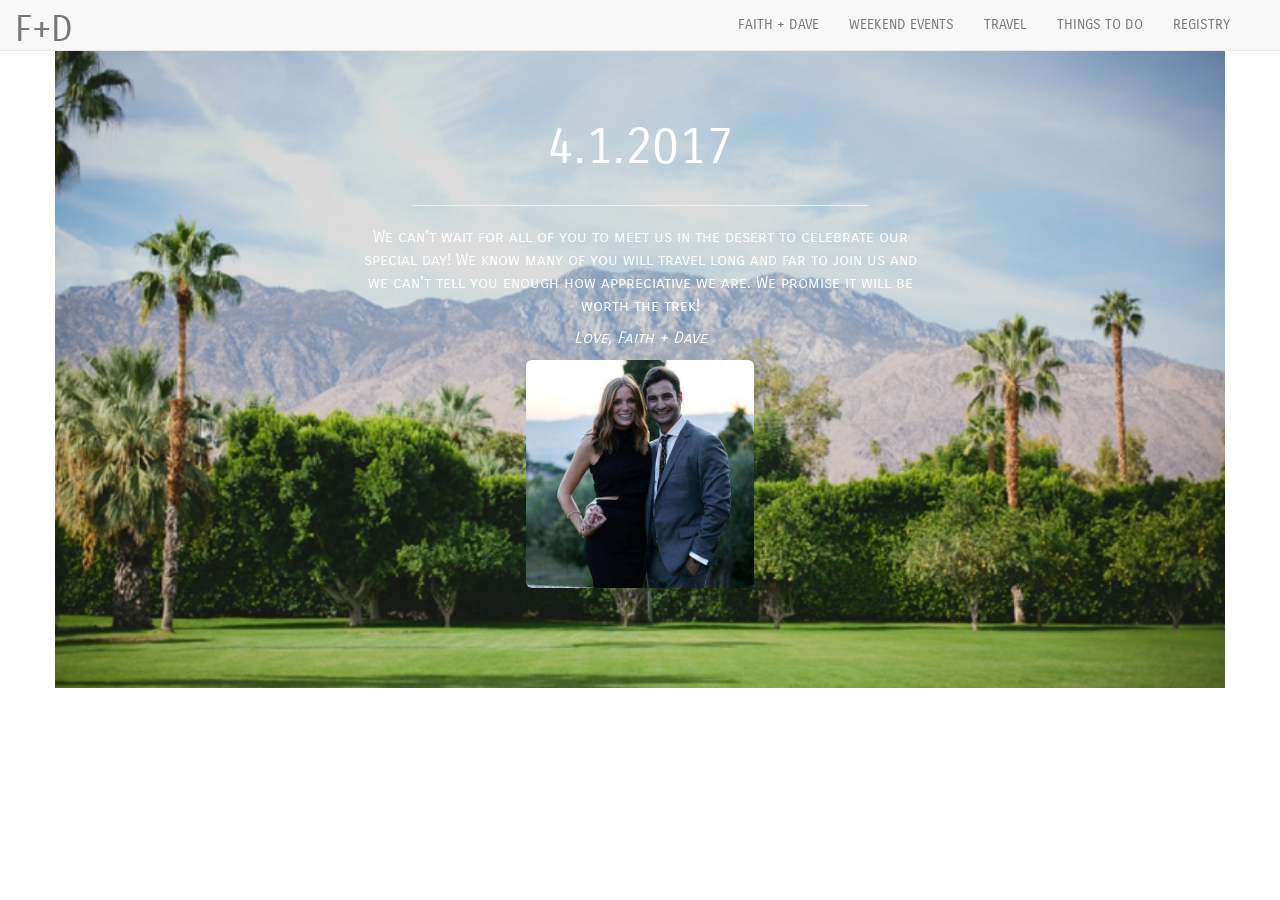
<file: index.html>
<!DOCTYPE html>
<html lang="en">
<head>
  <title>Faith+Dave</title>
  <meta name="description" content="Faith Botica + David Atkins // Wedding Date 4.1.2017">
  <meta name="keywords" content="faith, botica, dave, david, atkins, palm springs, parker, riviera, wedding, April 1st 2017, website">
  <meta charset="UTF-8">
  <meta name="viewport" content="width=device-width, initial-scale=1">
  <link rel="stylesheet" href="https://maxcdn.bootstrapcdn.com/bootstrap/3.3.7/css/bootstrap.min.css">
  <script src="https://ajax.googleapis.com/ajax/libs/jquery/1.12.4/jquery.min.js"></script>
  <script src="https://maxcdn.bootstrapcdn.com/bootstrap/3.3.7/js/bootstrap.min.js"></script>
<!--Inserted font similar to the Parker's + FontAwesome for icons-->
  <link href="https://fonts.googleapis.com/css?family=Carrois+Gothic+SC" rel="stylesheet">
  <link rel="stylesheet" href="font-awesome/css/font-awesome.min.css">
  <link rel="stylesheet" href="stylesheet.css">
  </head>
<!--end of Head, start of page's content-->
<body>
<!--Insert Navbar at the top-->
  <nav class="navbar navbar-default navbar-fixed-top" role="navigation">
    <!-- Brand and toggle get grouped for better mobile display -->
    <div class="navbar-header">
      <button type="button" class="navbar-toggle collapsed" data-toggle="collapse" data-target="#bs-example-navbar-collapse-1">
        <span class="sr-only">Toggle navigation</span>
        <span class="icon-bar"></span>
        <span class="icon-bar"></span>
        <span class="icon-bar"></span>
      </button>
      <a class="navbar-brand" href="index.html">F+D</a>
    </div>
    <!-- Collect the nav links, forms, and other content for toggling -->
    <div class="collapse navbar-collapse" id="bs-example-navbar-collapse-1">
      <ul class="nav navbar-nav">
      </ul>
      <ul class="nav navbar-nav navbar-right">
        <li><a href="index.html">FAITH + DAVE</a></li>
        <li><a href="weekendevents.html">WEEKEND EVENTS</a></li>
        <li><a href="travel.html">TRAVEL</a></li>
        <li><a href="thingstodo.html">THINGS TO DO</a></li>
        <li><a href="registry.html">REGISTRY</a></li>
      </ul>
    </div>
  </nav>
<!--end of navbar, begin CONTAINER-->
  <div class="container">
    <div class="row">
      <div class="col-sm-12">
        <h1 class="Introduction" align="center">4.1.2017</h1>
      </div>
    </div>
<hr>
    <div class="row">
      <div class="col-sm-3"></div>
      <div class="col-sm-6">
        <p align="center">We can't wait for all of you to meet us in the desert to celebrate our special day! We know many of you will travel long and far to join us and we can't tell you enough how appreciative we are. We promise it will be worth the trek!</p>
      </div>
      <div class="col-sm-3"></div>
    </div>

    <div class="row">
      <div class="col-sm-4"></div>
      <div class="col-sm-4">
        <p align="center"><em>Love, Faith + Dave</em></p>
      </div>
      <div class="col-sm-4"></div>
    </div>


    <div class="row">
      <div class="col-sm-12">
        <img id="welcomeimage" src="FaithDavePic.jpg" class="img-rounded">
      </div>
    </div>
  </div>
</body>
</html>
</file>
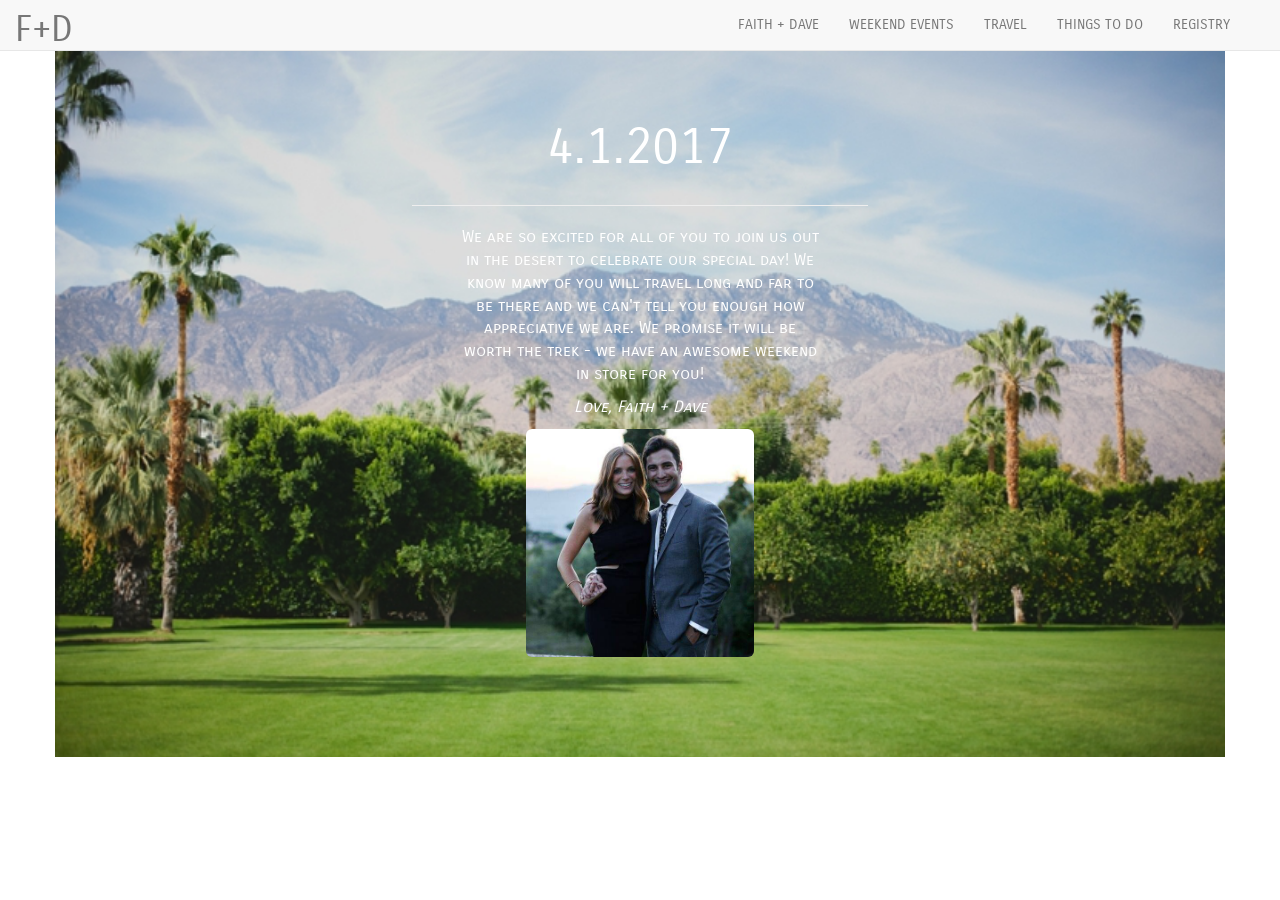
<file: wedding/index.html>
<!DOCTYPE html>
<html lang="en">
<head>
  <title>Faith+Dave</title>
  <meta name="description" content="Faith Botica + David Atkins // Wedding Date 4.2.2017">
  <meta name="keywords" content="faith, botica, dave, david, atkins, palm springs, parker, riviera, wedding, April 1st 2017, website">
  <meta charset="UTF-8">
  <meta name="viewport" content="width=device-width, initial-scale=1">
  <link rel="stylesheet" href="https://maxcdn.bootstrapcdn.com/bootstrap/3.3.7/css/bootstrap.min.css">
  <script src="https://ajax.googleapis.com/ajax/libs/jquery/1.12.4/jquery.min.js"></script>
  <script src="https://maxcdn.bootstrapcdn.com/bootstrap/3.3.7/js/bootstrap.min.js"></script>
<!--Inserted font similar to the Parker's + FontAwesome for icons-->
  <link href="https://fonts.googleapis.com/css?family=Carrois+Gothic+SC" rel="stylesheet">
  <link rel="stylesheet" href="font-awesome/css/font-awesome.min.css">
  <link rel="stylesheet" href="stylesheet.css">
  </head>
<!--end of Head, start of page's content-->
<body>
<!--Insert Navbar at the top-->
  <nav class="navbar navbar-default navbar-fixed-top" role="navigation">
    <!-- Brand and toggle get grouped for better mobile display -->
    <div class="navbar-header">
      <button type="button" class="navbar-toggle collapsed" data-toggle="collapse" data-target="#bs-example-navbar-collapse-1">
        <span class="sr-only">Toggle navigation</span>
        <span class="icon-bar"></span>
        <span class="icon-bar"></span>
        <span class="icon-bar"></span>
      </button>
      <a class="navbar-brand" href="index.html">F+D</a>
    </div>
    <!-- Collect the nav links, forms, and other content for toggling -->
    <div class="collapse navbar-collapse" id="bs-example-navbar-collapse-1">
      <ul class="nav navbar-nav">
      </ul>
      <ul class="nav navbar-nav navbar-right">
        <li><a href="index.html">FAITH + DAVE</a></li>
        <li><a href="weekendevents.html">WEEKEND EVENTS</a></li>
        <li><a href="travel.html">TRAVEL</a></li>
        <li><a href="thingstodo.html">THINGS TO DO</a></li>
        <li><a href="registry.html">REGISTRY</a></li>
      </ul>
    </div>
  </nav>
<!--end of navbar, begin CONTAINER-->
  <div class="container">
    <div class="row">
      <div class="col-sm-12">
        <h1 class="Introduction" align="center">4.1.2017</h1>
      </div>
    </div>
<hr>
    <div class="row">
      <div class="col-sm-4"></div>
      <div class="col-sm-4">
        <p align="center">We are so excited for all of you to join us out in the desert to celebrate our special day! We know many of you will travel long and far to be there and we can't tell you enough how appreciative we are. We promise it will be worth the trek - we have an awesome weekend in store for you!</p>
      </div>
      <div class="col-sm-4"></div>
    </div>

    <div class="row">
      <div class="col-sm-4"></div>
      <div class="col-sm-4">
        <p align="center"><em>Love, Faith + Dave</em></p>
      </div>
      <div class="col-sm-4"></div>
    </div>


    <div class="row">
      <div class="col-sm-12">
        <img id="welcomeimage" src="FaithDavePic.jpg" class="img-rounded">
      </div>
    </div>
  </div>
</body>
</html>
</file>
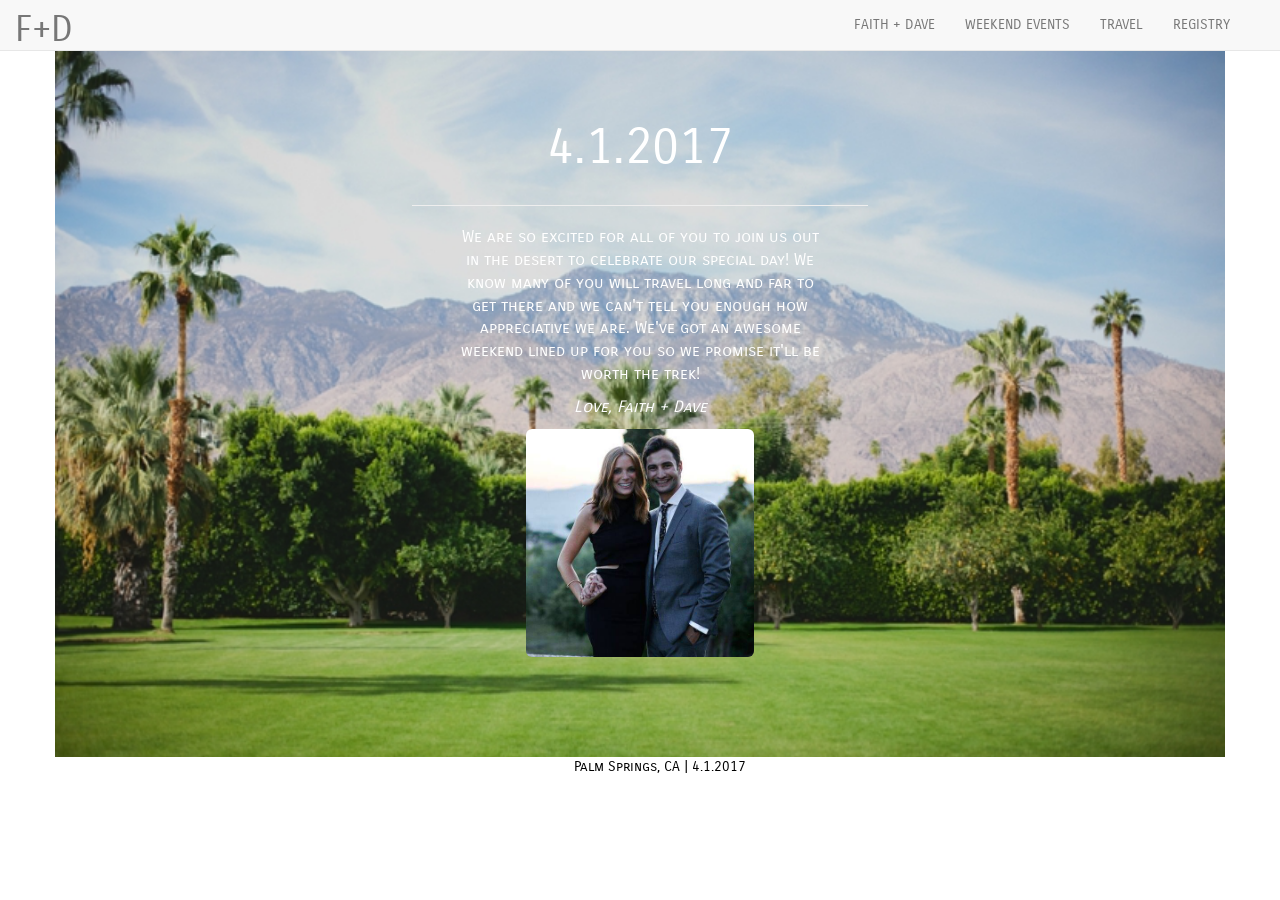
<file: faith+dave.html>
<!DOCTYPE html>
<html lang="en">
<head>
  <title>faithanddave.com</title>
  <meta name="description" content="Faith Botica + David Atkins // Wedding Date 4.2.2017">
  <meta name="keywords" content="faith, botica, dave, david, atkins, palm springs, parker, riviera, wedding, April 1st 2017, website">
  <meta charset="UTF-8">
  <meta name="viewport" content="width=device-width, initial-scale=1">
  <link rel="stylesheet" href="https://maxcdn.bootstrapcdn.com/bootstrap/3.3.7/css/bootstrap.min.css">
  <script src="https://ajax.googleapis.com/ajax/libs/jquery/1.12.4/jquery.min.js"></script>
  <script src="https://maxcdn.bootstrapcdn.com/bootstrap/3.3.7/js/bootstrap.min.js"></script>
<!--Inserted font similar to the Parker's + FontAwesome for icons-->
  <link href="https://fonts.googleapis.com/css?family=Carrois+Gothic+SC" rel="stylesheet">
  <link rel="stylesheet" href="font-awesome/css/font-awesome.min.css">
  <link rel="stylesheet" href="stylesheet.css">
  </head>
<!--end of Head, start of page's content-->
<body>
<!--Insert Navbar at the top-->
  <nav class="navbar navbar-default navbar-fixed-top" role="navigation">
    <!-- Brand and toggle get grouped for better mobile display -->
    <div class="navbar-header">
      <button type="button" class="navbar-toggle collapsed" data-toggle="collapse" data-target="#bs-example-navbar-collapse-1">
        <span class="sr-only">Toggle navigation</span>
        <span class="icon-bar"></span>
        <span class="icon-bar"></span>
        <span class="icon-bar"></span>
      </button>
      <a class="navbar-brand" href="faith+dave.html">F+D</a>
    </div>
    <!-- Collect the nav links, forms, and other content for toggling -->
    <div class="collapse navbar-collapse" id="bs-example-navbar-collapse-1">
      <ul class="nav navbar-nav">
      </ul>
      <ul class="nav navbar-nav navbar-right">
        <li><a href="faith+dave.html">FAITH + DAVE</a></li>
        <li><a href="weekendevents.html">WEEKEND EVENTS</a></li>
        <li><a href="travel.html">TRAVEL</a></li>
        <li><a href="registry.html">REGISTRY</a></li>
      </ul>
    </div>
  </nav>
<!--end of navbar, begin CONTAINER-->
  <div class="container">
    <div class="row">
      <div class="col-sm-12">
        <h1 class="Introduction" align="center">4.1.2017</h1>
      </div>
    </div>
<hr>
    <div class="row">
      <div class="col-sm-4"></div>
      <div class="col-sm-4">
        <p align="center">We are so excited for all of you to join us out in the desert to celebrate our special day! We know many of you will travel long and far to get there and we can't tell you enough how appreciative we are. We've got an awesome weekend lined up for you so we promise it'll be worth the trek!</p>
      </div>
      <div class="col-sm-4"></div>
    </div>

    <div class="row">
      <div class="col-sm-4"></div>
      <div class="col-sm-4">
        <p align="center"><em>Love, Faith + Dave</em></p>
      </div>
      <div class="col-sm-4"></div>
    </div>


    <div class="row">
      <div class="col-sm-12">
        <center ><img id="welcomeimage" src="FaithDavePic.jpg" class="img-rounded"></center>
      </div>
    </div>
  </div>

<footer>
  <ul>Palm Springs, CA | 4.1.2017</ul>
</footer>

</body>
</html>
</file>
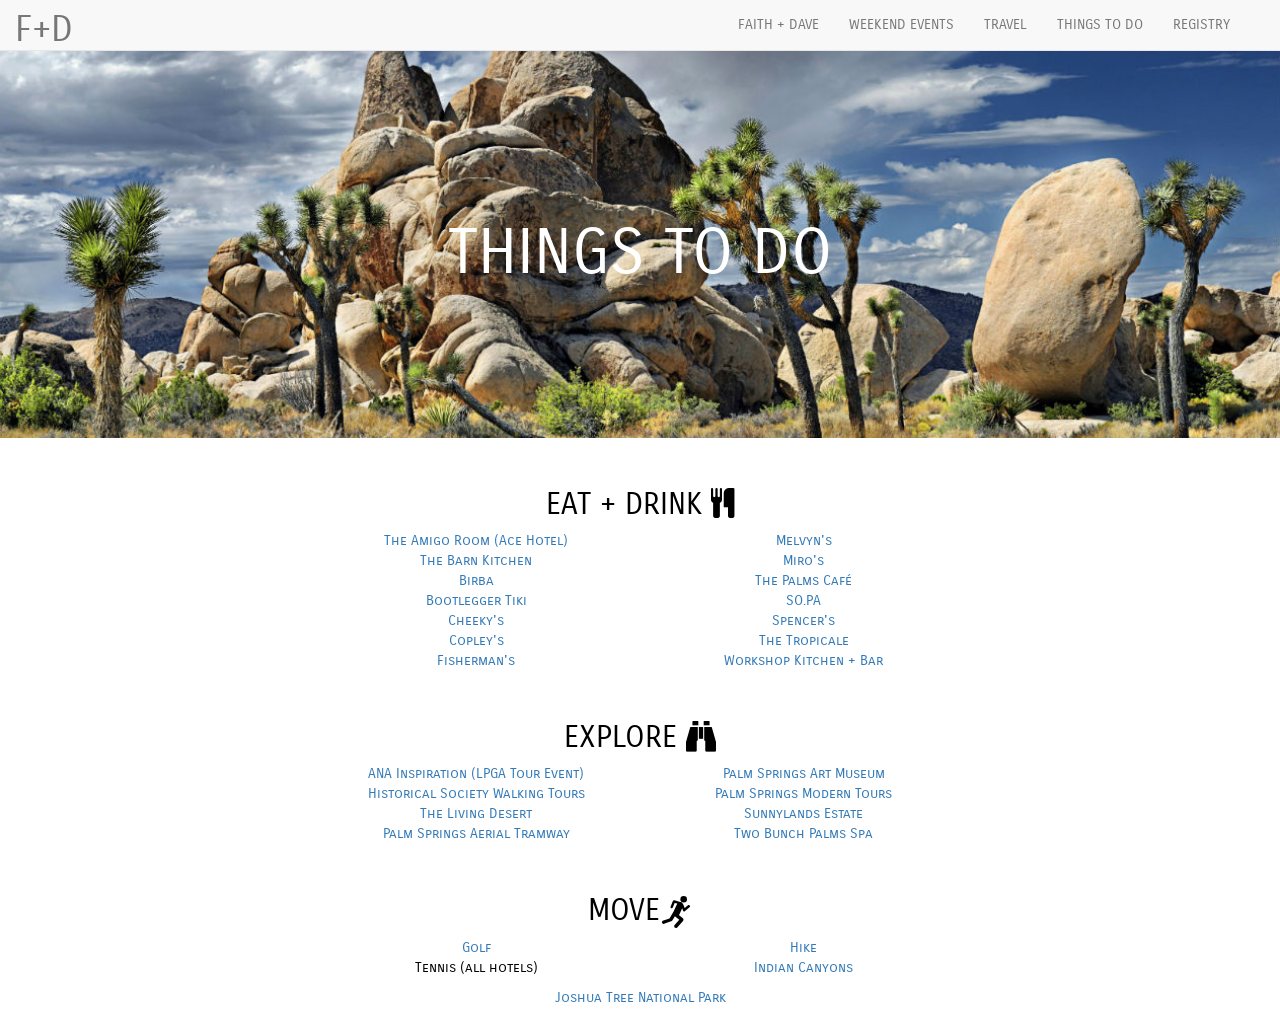
<file: thingstodo.html>
<!DOCTYPE html>
<html lang="en">
<head>
  <title>faithanddave.com/thingstodo</title>
  <meta name="description" content="Faith Botica + David Atkins // Wedding Date 4.2.2017">
  <meta name="keywords" content="faith, botica, dave, david, atkins, palm springs, parker, riviera, wedding, April 1st 2017, website">
  <meta charset="UTF-8">
  <meta name="viewport" content="width=device-width, initial-scale=1">
  <link rel="stylesheet" href="https://maxcdn.bootstrapcdn.com/bootstrap/3.3.7/css/bootstrap.min.css">
  <script src="https://ajax.googleapis.com/ajax/libs/jquery/1.12.4/jquery.min.js"></script>
  <script src="https://maxcdn.bootstrapcdn.com/bootstrap/3.3.7/js/bootstrap.min.js"></script>
<!--Inserted font similar to the Parker's-->
  <link href="https://fonts.googleapis.com/css?family=Carrois+Gothic+SC" rel="stylesheet">
  <link rel="stylesheet" href="font-awesome/css/font-awesome.min.css">
  <link rel="stylesheet" href="stylesheet.css">
  </head>
<!--end of Head, start of page's content-->
<body>
<!--Insert Navbar at the top-->
  <nav class="navbar navbar-default navbar-fixed-top" role="navigation">
    <!-- Brand and toggle get grouped for better mobile display -->
    <div class="navbar-header">
      <button type="button" class="navbar-toggle collapsed" data-toggle="collapse" data-target="#bs-example-navbar-collapse-1">
        <span class="sr-only">Toggle navigation</span>
        <span class="icon-bar"></span>
        <span class="icon-bar"></span>
        <span class="icon-bar"></span>
      </button>
      <a class="navbar-brand" href="index.html">F+D</a>
    </div>
    <!-- Collect the nav links, forms, and other content for toggling -->
    <div class="collapse navbar-collapse" id="bs-example-navbar-collapse-1">
      <ul class="nav navbar-nav">
      </ul>
      <ul class="nav navbar-nav navbar-right">
        <li><a href="index.html">FAITH + DAVE</a></li>
        <li><a href="weekendevents.html">WEEKEND EVENTS</a></li>
        <li><a href="travel.html">TRAVEL</a></li>
        <li><a href="thingstodo.html">THINGS TO DO</a></li>
        <li><a href="registry.html">REGISTRY</a></li>
      </ul>
    </div>
  </nav>
<!--end of navbar, begin Jumbotron-->
<div class="jumbotron" style="background-image: url(JoshuaTree_vF.jpg); background-size: cover;">
  <div class="row">
    <div class="col-sm-12">
      <h1 class="tabtitle thingstodo">THINGS TO DO</h1>
    </div>
  </div>
</div>
<!--white space on Things To Do tab-->
  <div class="container2">
<!--EAT + DRINK-->
    <div class="row">
      <div align="center" class="col-sm-12">
        <h2 >EAT + DRINK <i class="fa fa-cutlery" aria-hidden="true"></i></h2>
      </div>
    </div>
    <div class="row">
      <div class="col-sm-3"> </div>
      <div class="col-sm-3">
        <ul class="list-unstyled" align="center">
          <li><a href="https://www.acehotel.com/palmsprings/dining-and-drink/amigo-room">The Amigo Room (Ace Hotel)</a></li>
          <li><a href="http://sparrowslodge.com/">The Barn Kitchen</a></li>
          <li><a href="http://www.birbaps.com/">Birba</a></li>
          <li><a href="http://www.bootleggertiki.com/">Bootlegger Tiki</a></li>
          <li><a href="http://www.cheekysps.com/cheekys-photos">Cheeky's</a></li>
          <li><a href="http://www.copleyspalmsprings.com">Copley's</a></li>
          <li><a href="https://www.fishermans.com/locations.php?id=0">Fisherman's</a></li>
        </ul>
      </div>
      <div class="col-sm-3">
        <ul class="list-unstyled" align="center">
          <li><a href="http://inglesideinn.com/?page_id=986">Melvyn's</a></li>
          <li><a href="http://mirospalmsprings.com">Miro's</a></li>
          <li><a href="http://www.thepalmscafeinc.com/">The Palms Café</a></li>
          <li><a href="http://lhorizonpalmsprings.com/sopa-restaurant">SO.PA</a></li>
          <li><a href="https://www.spencersrestaurant.com/">Spencer's</a></li>
          <li><a href="http://thetropicale.com/">The Tropicale</a></li>
          <li><a href="http://workshoppalmsprings.com/">Workshop Kitchen + Bar</a></li>
        </ul>
      </div>
    <div class="col-sm-3"> </div>
   </div>
<br>
<!--Explore-->
<div class="row">
  <div align="center" class="col-sm-12">
    <h2>EXPLORE <i class="fa fa-binoculars" aria-hidden="true"></i></h2>
  </div>
</div>
<div class="row">
  <div class="col-sm-3"> </div>
  <div class="col-sm-3">
    <ul class="list-unstyled" align="center">
      <li><a href="http://www.lpga.com/tournaments/ana-inspiration/overview">ANA Inspiration (LPGA Tour Event)</a></li>
      <li><a href="https://pshistoricalsociety.org/collections/walking-tours">Historical Society Walking Tours</a></li>
      <li><a href="http://www.livingdesert.org/">The Living Desert</a></li>
      <li><a href="https://www.pstramway.com/">Palm Springs Aerial Tramway</a></li>
    </ul>
  </div>
  <div class="col-sm-3">
    <ul class="list-unstyled" align="center">
      <li><a href="https://www.psmuseum.org/">Palm Springs Art Museum</a></li>
      <li><a href="http://www.palmspringsmoderntours.com/">Palm Springs Modern Tours</a></li>
      <li><a href="http://sunnylands.org/">Sunnylands Estate</a></li>
      <li><a href="http://www.twobunchpalms.com/">Two Bunch Palms Spa </a></li>
    </ul>
  </div>
<div class="col-sm-3"> </div>
</div>
<br>
<!--Move-->
             <div class="row">
               <div align="center" class="col-sm-12">
                 <h2>MOVE<img src="[data-uri]" /></h2>
               </div>
             </div>
             <div class="row">
               <div class="col-sm-3"> </div>
               <div class="col-sm-3">
                 <ul class="list-unstyled" align="center">
                   <li><a href="http://www.palmspringslife.com/10-must-play-public-golf-venues/">Golf</a></li>
                   <li>Tennis (all hotels)</li>
                 </ul>
               </div>
               <div class="col-sm-3">
                 <ul class="list-unstyled" align="center">
                   <li><a href="http://www.visitpalmsprings.com/overview/play/hiking-in-palm-springs/13681">Hike</a></li>
                   <li><a href="http://www.indian-canyons.com/">Indian Canyons</a></li>
                 </ul>
               </div>
             <div class="col-sm-3"> </div>
            </div>
            <div class="row">
              <div class="col-sm-12">
                <ul class="list-unstyled" align="center">
                <li><a href="https://www.nps.gov/jotr/index.htm">Joshua Tree National Park</a></li>
              </ul>
              </div>
            </div>
 </div>
</body>
</html>
</file>
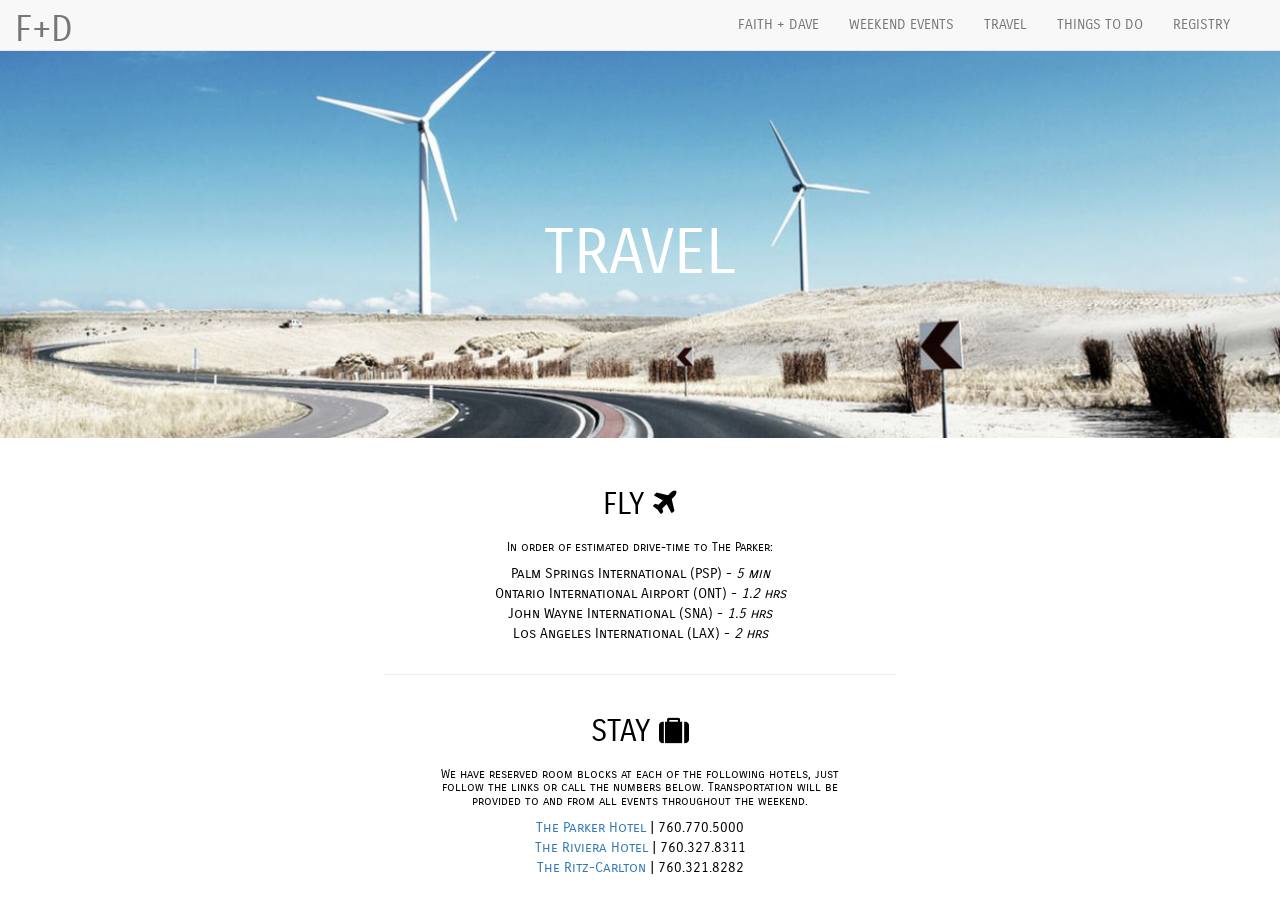
<file: travel.html>
<!DOCTYPE html>
<html lang="en">
<head>
  <title>faithanddave.com/travel</title>
  <meta name="description" content="Faith Botica + David Atkins // Wedding Date 4.2.2017">
  <meta name="keywords" content="faith, botica, dave, david, atkins, palm springs, parker, riviera, wedding, April 1st 2017, website">
  <meta charset="UTF-8">
  <meta name="viewport" content="width=device-width, initial-scale=1">
  <link rel="stylesheet" href="https://maxcdn.bootstrapcdn.com/bootstrap/3.3.7/css/bootstrap.min.css">
  <script src="https://ajax.googleapis.com/ajax/libs/jquery/1.12.4/jquery.min.js"></script>
  <script src="https://maxcdn.bootstrapcdn.com/bootstrap/3.3.7/js/bootstrap.min.js"></script>
<!--Inserted font similar to the Parker's-->
  <link href="https://fonts.googleapis.com/css?family=Carrois+Gothic+SC" rel="stylesheet">
  <link rel="stylesheet" href="font-awesome/css/font-awesome.min.css">
  <link rel="stylesheet" href="stylesheet.css">
  </head>
<!--end of Head, start of page's content-->
<body>
<!--Insert Navbar at the top-->
  <nav class="navbar navbar-default navbar-fixed-top" role="navigation">
    <!-- Brand and toggle get grouped for better mobile display -->
    <div class="navbar-header">
      <button type="button" class="navbar-toggle collapsed" data-toggle="collapse" data-target="#bs-example-navbar-collapse-1">
        <span class="sr-only">Toggle navigation</span>
        <span class="icon-bar"></span>
        <span class="icon-bar"></span>
        <span class="icon-bar"></span>
      </button>
      <a class="navbar-brand" href="index.html">F+D</a>
    </div>
    <!-- Collect the nav links, forms, and other content for toggling -->
    <div class="collapse navbar-collapse" id="bs-example-navbar-collapse-1">
      <ul class="nav navbar-nav">
      </ul>
      <ul class="nav navbar-nav navbar-right">
        <li><a href="index.html">FAITH + DAVE</a></li>
        <li><a href="weekendevents.html">WEEKEND EVENTS</a></li>
        <li><a href="travel.html">TRAVEL</a></li>
        <li><a href="thingstodo.html">THINGS TO DO</a></li>
        <li><a href="registry.html">REGISTRY</a></li>
      </ul>
    </div>
  </nav>
<!--end of navbar, begin Jumbotron for Travel-->
  <div class="jumbotron" style="background-image: url(travel_vF.jpg); background-size: cover;">
    <div class="row">
      <div class="col-sm-12">
        <h1 class="tabtitle travel">TRAVEL</h1>
      </div>
    </div>
  </div>
<!--white space on Travel tab-->
  <div class="container2">
    <div class="row">
      <div class="col-sm-12">
        <h2 align="center">FLY <i class="fa fa-plane" aria-hidden="true"></i></h2>
      </div>
    </div>
<!--FLY-->
    <div class="row">
      <div class="col-sm-12">
        <h6 align="center">In order of estimated drive-time to The Parker:</h6>
      </div>
    </div>

    <div class="row">
      <div class="col-sm-12">
    <ul class="list-unstyled" align="center">
      <li>Palm Springs International (PSP) - <em>5 min</em></li>
      <li>Ontario International Airport (ONT) - <em>1.2 hrs</em></li>
      <li> John Wayne International (SNA) - <em>1.5 hrs</em></li>
      <li> Los Angeles International (LAX) - <em>2 hrs</em></li>
    </ul>
     </div>
   </div>
<hr>
<!--STAY-->
   <div class="container2">
     <div class="row">
       <div class="col-sm-12">
         <h2 align="center">STAY <i class="fa fa-suitcase" aria-hidden="true"></i></h2>
       </div>
     </div>

     <div class="row">
       <div class="col-sm-4"></div>
       <div class="col-sm-4">
         <h6 align="center">We have reserved room blocks at each of the following hotels, just follow the links or call the numbers below. Transportation will be provided to and from all events throughout the weekend.</h6>
       </div>
       <div class="col-sm-4"></div>
     </div>

     <div class="row">
       <div class="col-sm-12">
     <ul class="list-unstyled" align="center">
       <li><a href="http://www.theparkerpalmsprings.com/index.php">The Parker Hotel</a> | 760.770.5000 </li>
       <li><a href="https://www.starwoodmeeting.com/events/start.action?id=1611091116&key=25CFA51B">The Riviera Hotel</a> | 760.327.8311 </li>
       <li><a href="http://www.ritzcarlton.com/en/hotels/california/rancho-mirage/">The Ritz-Carlton</a> | 760.321.8282 </li>
     </ul>
      </div>
    </div>
 </div>
</body>
</html>
</file>
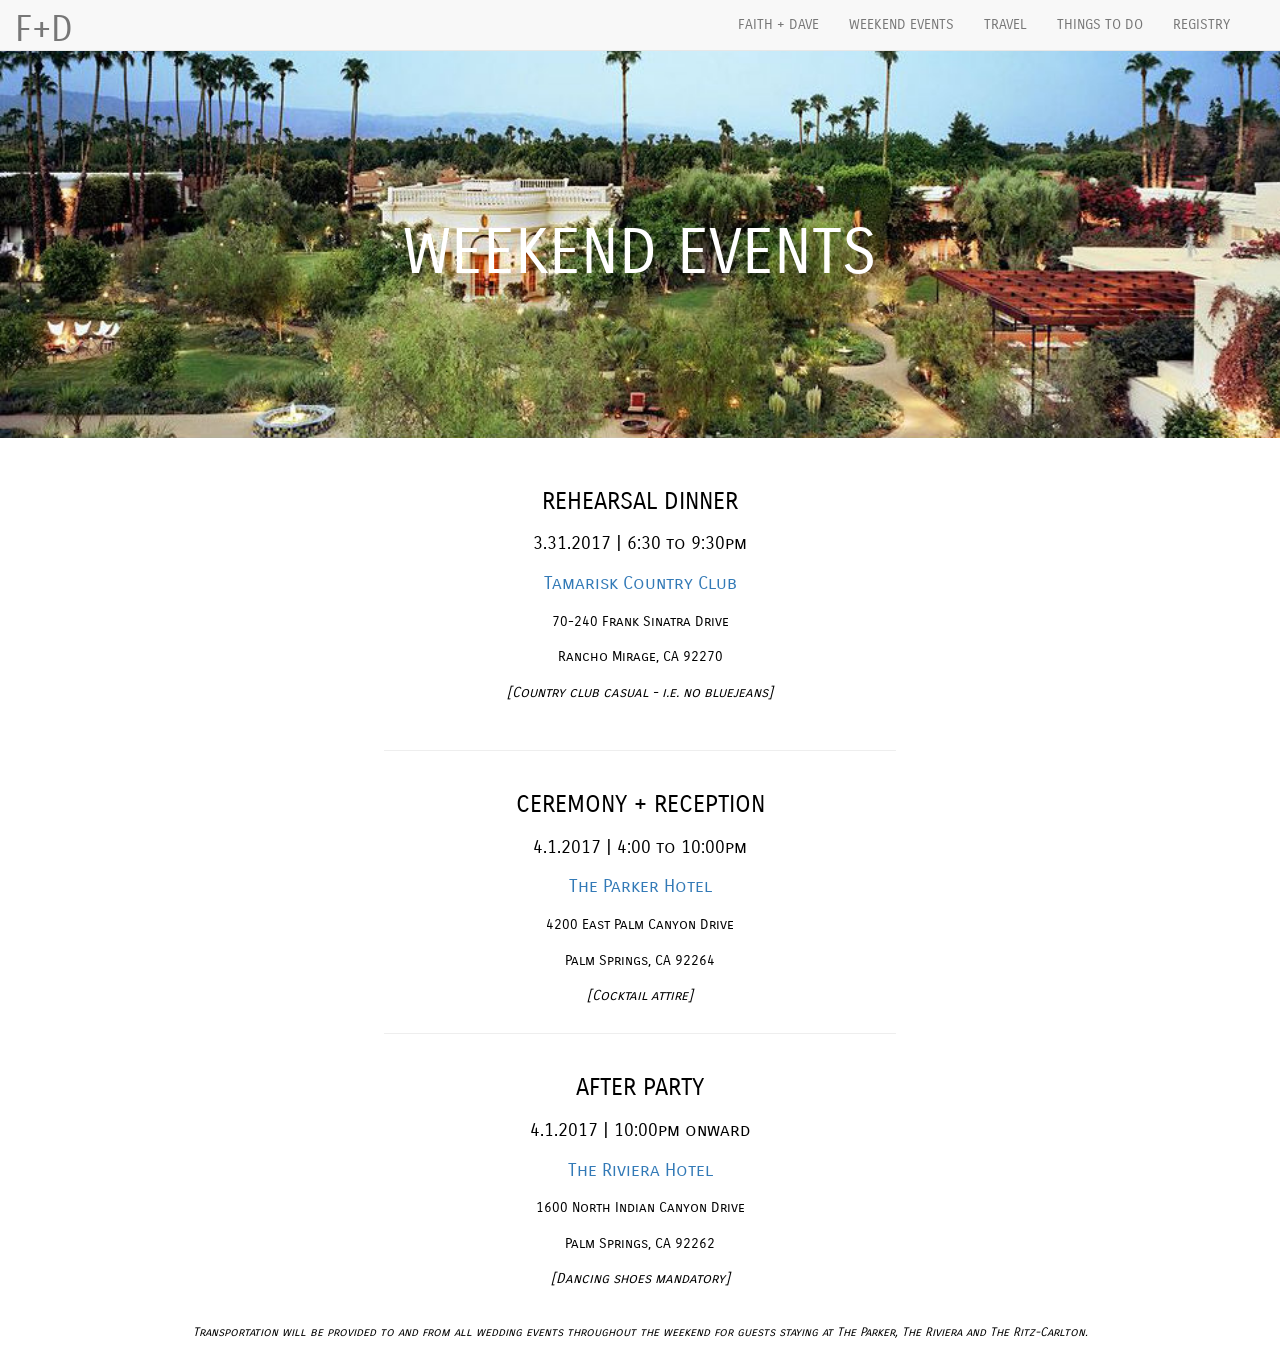
<file: weekendevents.html>
<!DOCTYPE html>
<html lang="en">
<head>
  <title>faithanddave.com/weekend-events</title>
  <meta name="description" content="Faith Botica + David Atkins // Wedding Date 4.2.2017">
  <meta name="keywords" content="faith, botica, dave, david, atkins, palm springs, parker, riviera, wedding, April 1st 2017, website">
  <meta charset="UTF-8">
  <meta name="viewport" content="width=device-width, initial-scale=1">
  <link rel="stylesheet" href="https://maxcdn.bootstrapcdn.com/bootstrap/3.3.7/css/bootstrap.min.css">
  <script src="https://ajax.googleapis.com/ajax/libs/jquery/1.12.4/jquery.min.js"></script>
  <script src="https://maxcdn.bootstrapcdn.com/bootstrap/3.3.7/js/bootstrap.min.js"></script>
<!--Inserted font similar to the Parker's-->
  <link href="https://fonts.googleapis.com/css?family=Carrois+Gothic+SC" rel="stylesheet">
  <link rel="stylesheet" href="font-awesome/css/font-awesome.min.css">
  <link rel="stylesheet" href="stylesheet.css">
  </head>
<!--end of Head, start of page's content-->
<body>
<!--Insert Navbar at the top-->
  <nav class="navbar navbar-default navbar-fixed-top" role="navigation">
    <!-- Brand and toggle get grouped for better mobile display -->
    <div class="navbar-header">
      <button type="button" class="navbar-toggle collapsed" data-toggle="collapse" data-target="#bs-example-navbar-collapse-1">
        <span class="sr-only">Toggle navigation</span>
        <span class="icon-bar"></span>
        <span class="icon-bar"></span>
        <span class="icon-bar"></span>
      </button>
      <a class="navbar-brand" href="index.html">F+D</a>
    </div>
    <!-- Collect the nav links, forms, and other content for toggling -->
    <div class="collapse navbar-collapse" id="bs-example-navbar-collapse-1">
      <ul class="nav navbar-nav">
      </ul>
      <ul class="nav navbar-nav navbar-right">
        <li><a href="index.html">FAITH + DAVE</a></li>
        <li><a href="weekendevents.html">WEEKEND EVENTS</a></li>
        <li><a href="travel.html">TRAVEL</a></li>
        <li><a href="thingstodo.html">THINGS TO DO</a></li>
        <li><a href="registry.html">REGISTRY</a></li>
      </ul>
    </div>
  </nav>
<!--end of navbar, begin Jumbotron-->
<div class="jumbotron" style="background-image: url(weekendevents_vF.jpg); background-size: cover;">
  <div class="row">
    <div class="col-sm-12">
      <h1 class="tabtitle weekendevents">WEEKEND EVENTS</h1>
    </div>
  </div>
</div>
<!--Event 1-->
<div class="container2">
      <div class="row">
        <div class="col-sm-12">
          <h3 align="center">REHEARSAL DINNER</h3>
        </div>
      </div>

    <div class="row">
      <div class="col-sm-12">
        <h4 align="center">3.31.2017 | 6:30 to 9:30pm</h4>
      </div>
    </div>

    <div class="row">
      <div class="col-sm-12">
        <h4 align="center"><a href="http://www.tamariskcc.com/">Tamarisk Country Club</a></h4>
      </div>
    </div>
    <div class="row">
      <div class="col-sm-12">
        <h5 align="center">70-240 Frank Sinatra Drive</h5>
      </div>
    </div>
    <div class="row">
      <div class="col-sm-12">
        <h5 align="center">Rancho Mirage, CA 92270</h5>
      </div>
    </div>

    <div class="row">
      <div class="col-sm-12">
        <h5 align="center"><em>[Country club casual - i.e. no bluejeans]</em></h5>
      </div>
    </div>

    <div class="row">
      <div class="col-sm-12">
        <h2 </h2>
      </div>
    </div>
<hr>
<!--Event 2-->
      <div class="row">
        <div class="col-sm-12">
          <h3 align="center">CEREMONY + RECEPTION</h3>
        </div>
      </div>

    <div class="row">
      <div class="col-sm-12">
        <h4 align="center">4.1.2017 | 4:00 to 10:00pm</h4>
      </div>
    </div>
    <div class="row">
      <div class="col-sm-12">
        <h4 align="center"><a href="http://www.theparkerpalmsprings.com/index.php">The Parker Hotel</a></h4>
      </div>
    </div>
    <div class="row">
      <div class="col-sm-12">
        <h5 align="center">4200 East Palm Canyon Drive</h5>
      </div>
    </div>
    <div class="row">
      <div class="col-sm-12">
        <h5 align="center">Palm Springs, CA 92264</h5>
      </div>
    </div>
    <div class="row">
      <div class="col-sm-12">
        <h5 align="center"><em>[Cocktail attire]</em></h5>
      </div>
    </div>

<hr>
<!--Event 3-->
    <div class="row">
      <div class="col-sm-12">
        <h3 align="center">AFTER PARTY</h3>
      </div>
    </div>

    <div class="row">
      <div class="col-sm-12">
        <h4 align="center">4.1.2017 | 10:00pm onward</h4>
      </div>
    </div>

    <div class="row">
      <div class="col-sm-12">
        <h4 align="center"><a href="http://rivierapalmsprings.com/">The Riviera Hotel</a></h4>
      </div>
    </div>
    <div class="row">
      <div class="col-sm-12">
        <h5 align="center">1600 North Indian Canyon Drive</h5>
      </div>
    </div>
    <div class="row">
      <div class="col-sm-12">
        <h5 align="center">Palm Springs, CA 92262</h5>
      </div>
    </div>
    <div class="row">
      <div class="col-sm-12">
        <h5 align="center"><em>[Dancing shoes mandatory]</em></h5>
      </div>
    </div>
<br>
    <div class="row">
      <div class="col-sm-12">
        <h6 align="center"><em>Transportation will be provided to and from all wedding events throughout the weekend for guests staying at The Parker, The Riviera and The Ritz-Carlton. </em></h6>
      </div>
    </div>

<div/>

</body>
</html>
</file>
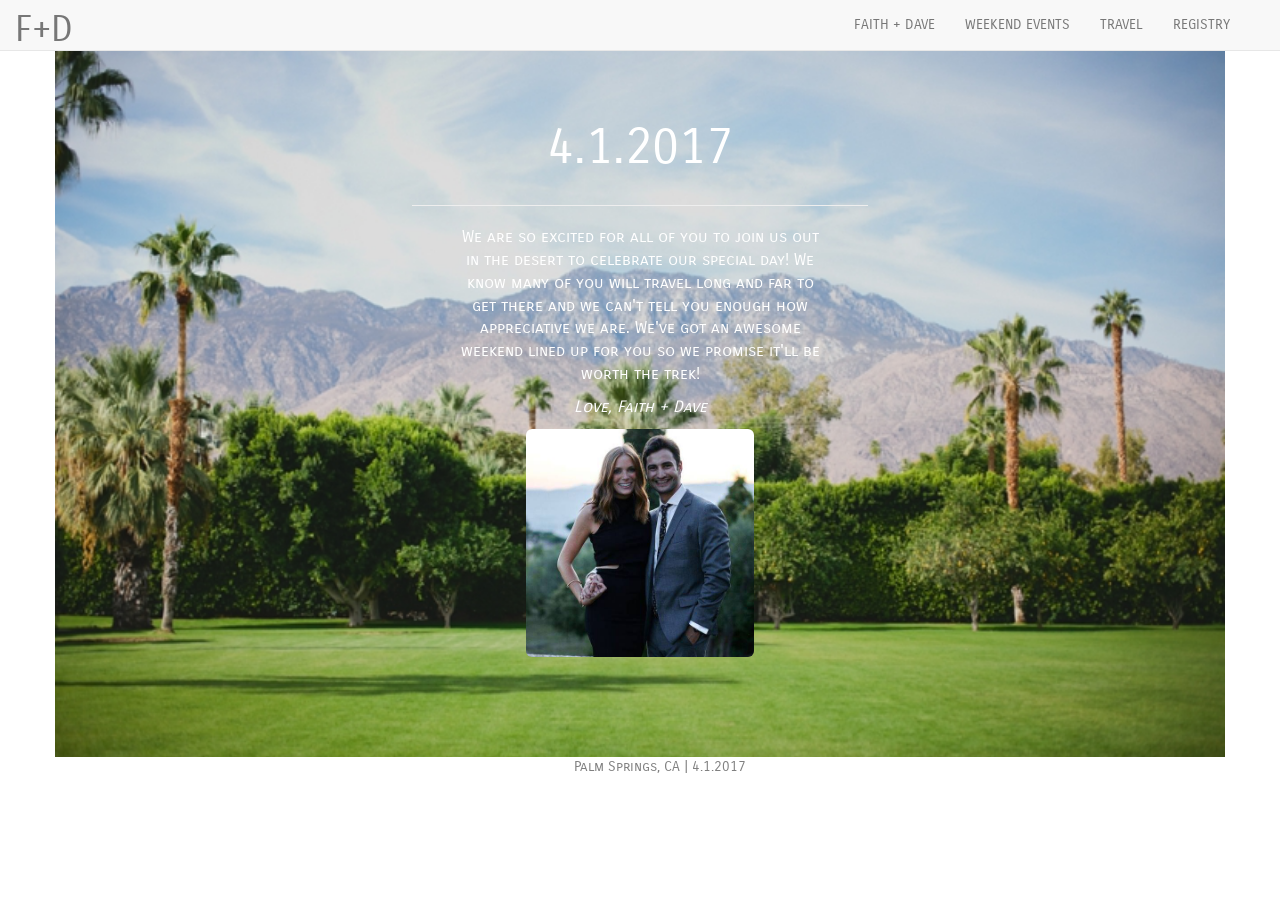
<file: Assignment 1/faith+dave.html>
<!DOCTYPE html>
<html lang="en">
<head>
  <title>faithanddave.com</title>
  <meta name="description" content="Faith Botica + David Atkins // Wedding Date 4.2.2017">
  <meta name="keywords" content="faith, botica, dave, david, atkins, palm springs, parker, riviera, wedding, April 1st 2017, website">
  <meta charset="UTF-8">
  <meta name="viewport" content="width=device-width, initial-scale=1">
  <link rel="stylesheet" href="https://maxcdn.bootstrapcdn.com/bootstrap/3.3.7/css/bootstrap.min.css">
  <script src="https://ajax.googleapis.com/ajax/libs/jquery/1.12.4/jquery.min.js"></script>
  <script src="https://maxcdn.bootstrapcdn.com/bootstrap/3.3.7/js/bootstrap.min.js"></script>
<!--Inserted font similar to the Parker's + FontAwesome for icons-->
  <link href="https://fonts.googleapis.com/css?family=Carrois+Gothic+SC" rel="stylesheet">
  <link rel="stylesheet" href="font-awesome/css/font-awesome.min.css">
  <link rel="stylesheet" href="stylesheet.css">
  </head>
<!--end of Head, start of page's content-->
<body>
<!--Insert Navbar at the top-->
  <nav class="navbar navbar-default navbar-fixed-top" role="navigation">
    <!-- Brand and toggle get grouped for better mobile display -->
    <div class="navbar-header">
      <button type="button" class="navbar-toggle collapsed" data-toggle="collapse" data-target="#bs-example-navbar-collapse-1">
        <span class="sr-only">Toggle navigation</span>
        <span class="icon-bar"></span>
        <span class="icon-bar"></span>
        <span class="icon-bar"></span>
      </button>
      <a class="navbar-brand" href="faith+dave.html">F+D</a>
    </div>
    <!-- Collect the nav links, forms, and other content for toggling -->
    <div class="collapse navbar-collapse" id="bs-example-navbar-collapse-1">
      <ul class="nav navbar-nav">
      </ul>
      <ul class="nav navbar-nav navbar-right">
        <li><a href="faith+dave.html">FAITH + DAVE</a></li>
        <li><a href="weekendevents.html">WEEKEND EVENTS</a></li>
        <li><a href="travel.html">TRAVEL</a></li>
        <li><a href="registry.html">REGISTRY</a></li>
      </ul>
    </div>
  </nav>
<!--end of navbar, begin CONTAINER-->
  <div class="container">
    <div class="row">
      <div class="col-sm-12">
        <h1 class="Introduction" align="center">4.1.2017</h1>
      </div>
    </div>
<hr>
    <div class="row">
      <div class="col-sm-4"></div>
      <div class="col-sm-4">
        <p align="center">We are so excited for all of you to join us out in the desert to celebrate our special day! We know many of you will travel long and far to get there and we can't tell you enough how appreciative we are. We've got an awesome weekend lined up for you so we promise it'll be worth the trek!</p>
      </div>
      <div class="col-sm-4"></div>
    </div>

    <div class="row">
      <div class="col-sm-4"></div>
      <div class="col-sm-4">
        <p align="center"><em>Love, Faith + Dave</em></p>
      </div>
      <div class="col-sm-4"></div>
    </div>


    <div class="row">
      <div class="col-sm-12">
        <img id="welcomeimage" src="FaithDavePic.jpg" class="img-rounded">
      </div>
    </div>
  </div>

<footer>
  <ul>Palm Springs, CA | 4.1.2017</ul>
</footer>

</body>
</html>
</file>
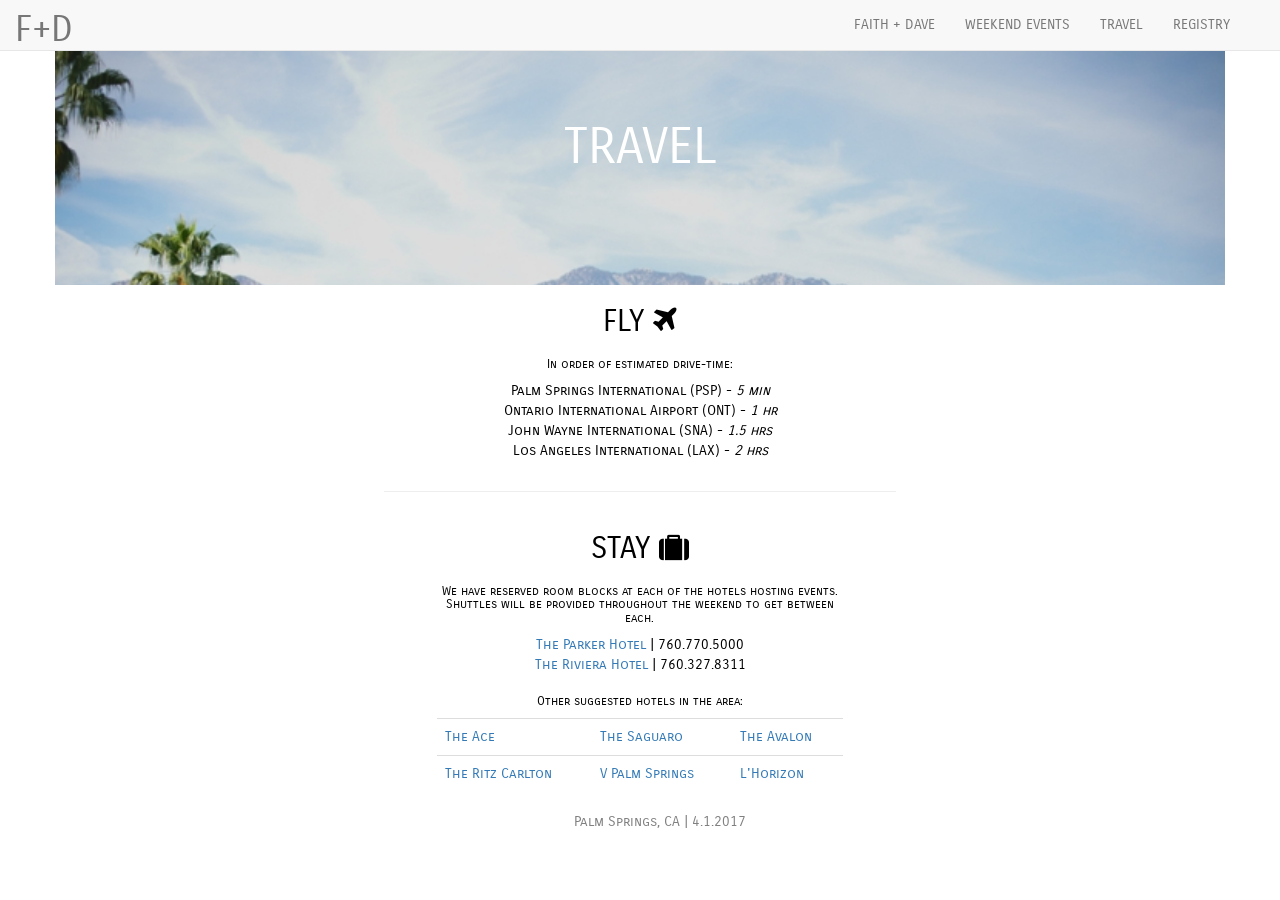
<file: Assignment 1/travel.html>
<!DOCTYPE html>
<html lang="en">
<head>
  <title>faithanddave.com/travel</title>
  <meta name="description" content="Faith Botica + David Atkins // Wedding Date 4.2.2017">
  <meta name="keywords" content="faith, botica, dave, david, atkins, palm springs, parker, riviera, wedding, April 1st 2017, website">
  <meta charset="UTF-8">
  <meta name="viewport" content="width=device-width, initial-scale=1">
  <link rel="stylesheet" href="https://maxcdn.bootstrapcdn.com/bootstrap/3.3.7/css/bootstrap.min.css">
  <script src="https://ajax.googleapis.com/ajax/libs/jquery/1.12.4/jquery.min.js"></script>
  <script src="https://maxcdn.bootstrapcdn.com/bootstrap/3.3.7/js/bootstrap.min.js"></script>
<!--Inserted font similar to the Parker's-->
  <link href="https://fonts.googleapis.com/css?family=Carrois+Gothic+SC" rel="stylesheet">
  <link rel="stylesheet" href="font-awesome/css/font-awesome.min.css">
  <link rel="stylesheet" href="stylesheet.css">
  </head>
<!--end of Head, start of page's content-->
<body>
<!--Insert Navbar at the top-->
  <nav class="navbar navbar-default navbar-fixed-top" role="navigation">
    <!-- Brand and toggle get grouped for better mobile display -->
    <div class="navbar-header">
      <button type="button" class="navbar-toggle collapsed" data-toggle="collapse" data-target="#bs-example-navbar-collapse-1">
        <span class="sr-only">Toggle navigation</span>
        <span class="icon-bar"></span>
        <span class="icon-bar"></span>
        <span class="icon-bar"></span>
      </button>
      <a class="navbar-brand" href="faith+dave.html">F+D</a>
    </div>
    <!-- Collect the nav links, forms, and other content for toggling -->
    <div class="collapse navbar-collapse" id="bs-example-navbar-collapse-1">
      <ul class="nav navbar-nav">
      </ul>
      <ul class="nav navbar-nav navbar-right">
        <li><a href="faith+dave.html">FAITH + DAVE</a></li>
        <li><a href="weekendevents.html">WEEKEND EVENTS</a></li>
        <li><a href="travel.html">TRAVEL</a></li>
        <li><a href="registry.html">REGISTRY</a></li>
      </ul>
    </div>
  </nav>
<!--end of navbar, begin CONTAINER-->
  <div class="container">
    <div class="row">
      <div class="col-sm-12">
        <h1 class="Introduction" align="center">TRAVEL</h1>
      </div>
    </div>
  </div>
<!--white space on Travel tab-->
  <div class="container2">
    <div class="row">
      <div class="col-sm-12">
        <h2 align="center">FLY <i class="fa fa-plane" aria-hidden="true"></i></h2>
      </div>
    </div>
<!--FLY-->
    <div class="row">
      <div class="col-sm-12">
        <h6 align="center">In order of estimated drive-time:</h6>
      </div>
    </div>

    <div class="row">
      <div class="col-sm-12">
    <ul class="list-unstyled" align="center">
      <li>Palm Springs International (PSP) - <em>5 min</em></li>
      <li>Ontario International Airport (ONT) - <em>1 hr</em></li>
      <li> John Wayne International (SNA) - <em>1.5 hrs</em></li>
      <li> Los Angeles International (LAX) - <em>2 hrs</em></li>
    </ul>
     </div>
   </div>
<hr>
<!--STAY-->
   <div class="container2">
     <div class="row">
       <div class="col-sm-12">
         <h2 align="center">STAY <i class="fa fa-suitcase" aria-hidden="true"></i></h2>
       </div>
     </div>

     <div class="row">
       <div class="col-sm-4"></div>
       <div class="col-sm-4">
         <h6 align="center">We have reserved room blocks at each of the hotels hosting events. Shuttles will be provided throughout the weekend to get between each.</h6>
       </div>
       <div class="col-sm-4"></div>
     </div>

     <div class="row">
       <div class="col-sm-12">
     <ul class="list-unstyled" align="center">
       <li><a href="http://www.theparkerpalmsprings.com/index.php">The Parker Hotel</a> | 760.770.5000 </li>
       <li><a href="http://www.rivierapalmsprings.com/">The Riviera Hotel</a> | 760.327.8311 </li>
     </ul>
      </div>
    </div>

    <div class="row">
      <div class="col-sm-4"></div>
      <div class="col-sm-4">
        <h6 align="center">Other suggested hotels in the area:</h6>
      </div>
      <div class="col-sm-4"></div>
    </div>

    <div class="row">
      <div class="col-sm-4"></div>
      <div class="col-sm-4">
        <table class="table">
          <tr>
            <td><a href="https://www.acehotel.com/palmsprings">The Ace</a></td>
            <td><a href="http://www.reservations.com/hotel/the-saguaro-palm-springs-a-joie-de-vivre-boutique-hotel?gclid=CjwKEAjwydK_BRDK34GenvLB61YSJACZ8da3iO0s2KPl51GPOoEnUsbiULvWfjXljkB30F7HqJt8LhoCQS3w_wcB">The Saguaro</a></td>
            <td><a href="http://www.avalon-hotel.com/palm-springs">The Avalon</a></td>
          </tr>
          <tr>
            <td><a href="http://www.ritzcarlton.com/en/hotels/california/rancho-mirage">The Ritz Carlton</a></td>
            <td><a href="http://vpalmsprings.com/">V Palm Springs</a></td>
            <td><a href="http://lhorizonpalmsprings.com/">L'Horizon</a></td>
          </tr>
        </table>
      </div>
      <div class="col-sm-4"></div>
    </div>
 </div>

  <footer>
    <ul>Palm Springs, CA | 4.1.2017</ul>
  </footer>

</body>
</html>
</file>
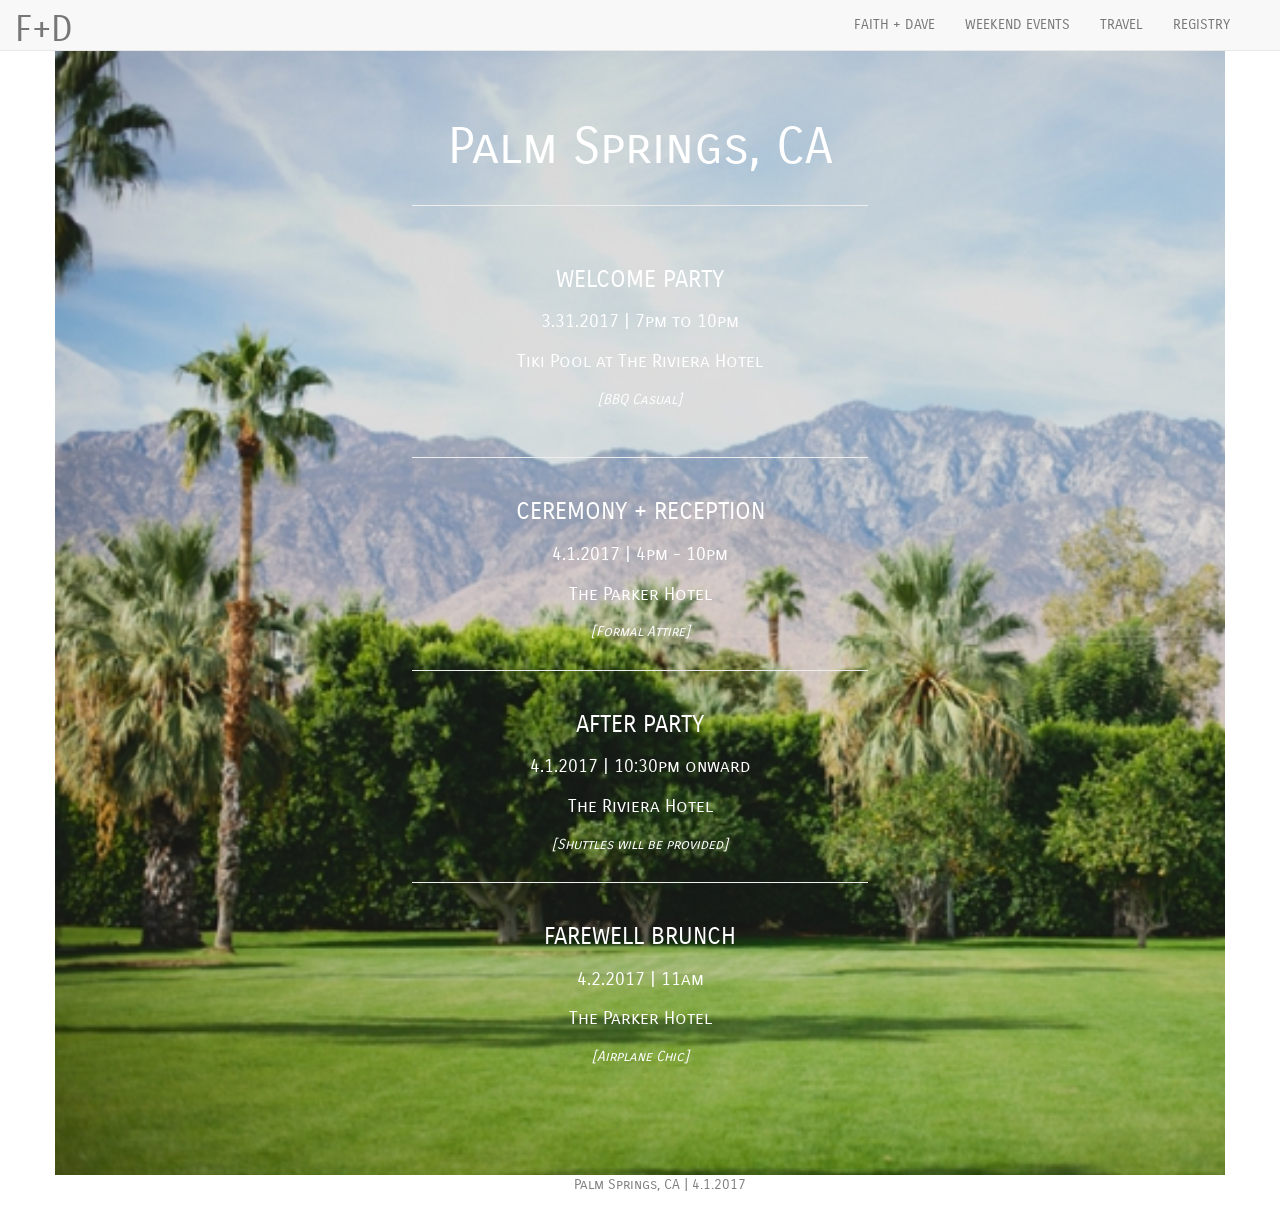
<file: Assignment 1/weekendevents.html>
<!DOCTYPE html>
<html lang="en">
<head>
  <title>faithanddave.com/weekend-events</title>
  <meta name="description" content="Faith Botica + David Atkins // Wedding Date 4.2.2017">
  <meta name="keywords" content="faith, botica, dave, david, atkins, palm springs, parker, riviera, wedding, April 1st 2017, website">
  <meta charset="UTF-8">
  <meta name="viewport" content="width=device-width, initial-scale=1">
  <link rel="stylesheet" href="https://maxcdn.bootstrapcdn.com/bootstrap/3.3.7/css/bootstrap.min.css">
  <script src="https://ajax.googleapis.com/ajax/libs/jquery/1.12.4/jquery.min.js"></script>
  <script src="https://maxcdn.bootstrapcdn.com/bootstrap/3.3.7/js/bootstrap.min.js"></script>
<!--Inserted font similar to the Parker's-->
  <link href="https://fonts.googleapis.com/css?family=Carrois+Gothic+SC" rel="stylesheet">
  <link rel="stylesheet" href="font-awesome/css/font-awesome.min.css">
  <link rel="stylesheet" href="stylesheet.css">
  </head>
<!--end of Head, start of page's content-->
<body>
<!--Insert Navbar at the top-->
  <nav class="navbar navbar-default navbar-fixed-top" role="navigation">
    <!-- Brand and toggle get grouped for better mobile display -->
    <div class="navbar-header">
      <button type="button" class="navbar-toggle collapsed" data-toggle="collapse" data-target="#bs-example-navbar-collapse-1">
        <span class="sr-only">Toggle navigation</span>
        <span class="icon-bar"></span>
        <span class="icon-bar"></span>
        <span class="icon-bar"></span>
      </button>
      <a class="navbar-brand" href="faith+dave.html">F+D</a>
    </div>
    <!-- Collect the nav links, forms, and other content for toggling -->
    <div class="collapse navbar-collapse" id="bs-example-navbar-collapse-1">
      <ul class="nav navbar-nav">
      </ul>
      <ul class="nav navbar-nav navbar-right">
        <li><a href="faith+dave.html">FAITH + DAVE</a></li>
        <li><a href="weekendevents.html">WEEKEND EVENTS</a></li>
        <li><a href="travel.html">TRAVEL</a></li>
        <li><a href="registry.html">REGISTRY</a></li>
      </ul>
    </div>
  </nav>
<!--end of navbar, begin CONTAINER-->
<div class="container">
    <div class="row">
      <div class="col-sm-12">
        <h1 class="Introduction" align="center">Palm Springs, CA</h1>
      </div>
    </div>
<hr>
<!--Event 1-->
    <div class="row">
      <div class="col-sm-12">
        <h2 </h2>
      </div>
    </div>

      <div class="row">
        <div class="col-sm-12">
          <h3 align="center">WELCOME PARTY</h3>
        </div>
      </div>

    <div class="row">
      <div class="col-sm-12">
        <h4 align="center">3.31.2017 | 7pm to 10pm</h4>
      </div>
    </div>

    <div class="row">
      <div class="col-sm-12">
        <h4 align="center">Tiki Pool at The Riviera Hotel</h4>
      </div>
    </div>

    <div class="row">
      <div class="col-sm-12">
        <h5 align="center"><em>[BBQ Casual]</em></h5>
      </div>
    </div>

    <div class="row">
      <div class="col-sm-12">
        <h2 </h2>
      </div>
    </div>
<hr>
<!--Event 2-->
      <div class="row">
        <div class="col-sm-12">
          <h3 align="center">CEREMONY + RECEPTION</h3>
        </div>
      </div>

    <div class="row">
      <div class="col-sm-12">
        <h4 align="center">4.1.2017 | 4pm - 10pm</h4>
      </div>
    </div>

    <div class="row">
      <div class="col-sm-12">
        <h4 align="center">The Parker Hotel</h4>
      </div>
    </div>

    <div class="row">
      <div class="col-sm-12">
        <h5 align="center"><em>[Formal Attire]</em></h5>
      </div>
    </div>
<hr>
<!--Event 3-->
    <div class="row">
      <div class="col-sm-12">
        <h3 align="center">AFTER PARTY</h3>
      </div>
    </div>

    <div class="row">
      <div class="col-sm-12">
        <h4 align="center">4.1.2017 | 10:30pm onward</h4>
      </div>
    </div>

    <div class="row">
      <div class="col-sm-12">
        <h4 align="center">The Riviera Hotel</h4>
      </div>
    </div>

    <div class="row">
      <div class="col-sm-12">
        <h5 align="center"><em>[Shuttles will be provided]</em></h5>
      </div>
    </div>
<hr>
<!--Event 4-->
    <div class="row">
      <div class="col-sm-12">
        <h3 align="center">FAREWELL BRUNCH</h3>
      </div>
    </div>

    <div class="row">
      <div class="col-sm-12">
        <h4 align="center">4.2.2017 | 11am</h4>
      </div>
    </div>

    <div class="row">
      <div class="col-sm-12">
        <h4 align="center">The Parker Hotel</h4>
      </div>
    </div>

    <div class="row">
      <div class="col-sm-12">
        <h5 align="center"><em>[Airplane Chic]</em></h5>
      </div>
    </div>
  </div>

  <footer>
    <ul>Palm Springs, CA | 4.1.2017</ul>
  </footer>

</body>
</html>
</file>
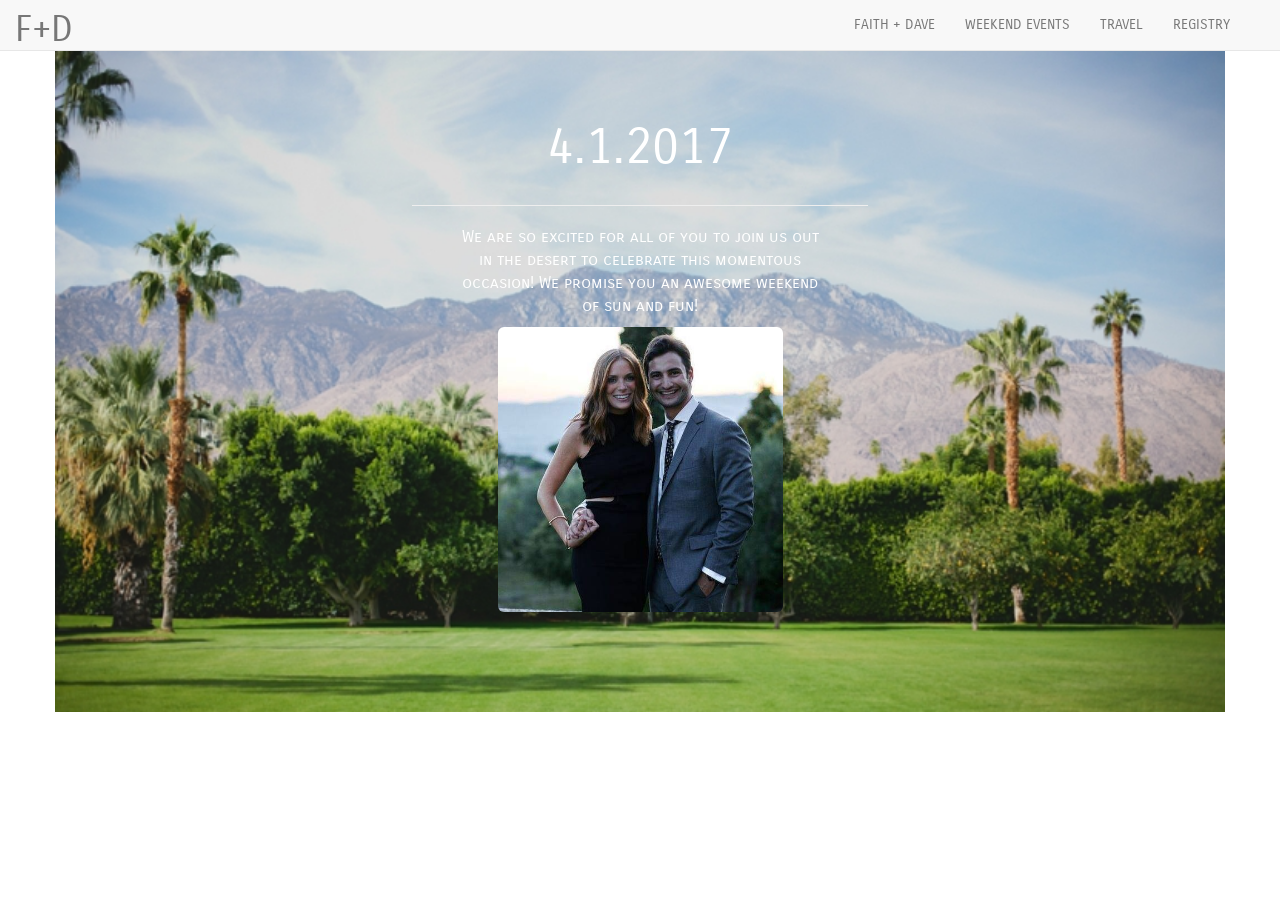
<file: assignment1/faith+dave.html>
<!DOCTYPE html>
<html lang="en">
<head>
  <title>faithanddave.com</title>
  <meta name="description" content="Faith Botica + David Atkins // Wedding Date 4.2.2017">
  <meta name="keywords" content="faith, botica, dave, david, atkins, palm springs, parker, riviera, wedding, April 1st 2017, website">
  <meta charset="UTF-8">
  <meta name="viewport" content="width=device-width, initial-scale=1">
  <link rel="stylesheet" href="https://maxcdn.bootstrapcdn.com/bootstrap/3.3.7/css/bootstrap.min.css">
  <script src="https://ajax.googleapis.com/ajax/libs/jquery/1.12.4/jquery.min.js"></script>
  <script src="https://maxcdn.bootstrapcdn.com/bootstrap/3.3.7/js/bootstrap.min.js"></script>
<!--Inserted font similar to the Parker's + FontAwesome for icons-->
  <link href="https://fonts.googleapis.com/css?family=Carrois+Gothic+SC" rel="stylesheet">
  <link rel="stylesheet" href="font-awesome/css/font-awesome.min.css">
  <link rel="stylesheet" href="stylesheet.css">
  </head>
<!--end of Head, start of page's content-->
<body>
<!--Insert Navbar at the top-->
  <nav class="navbar navbar-default navbar-fixed-top" role="navigation">
    <!-- Brand and toggle get grouped for better mobile display -->
    <div class="navbar-header">
      <button type="button" class="navbar-toggle collapsed" data-toggle="collapse" data-target="#bs-example-navbar-collapse-1">
        <span class="sr-only">Toggle navigation</span>
        <span class="icon-bar"></span>
        <span class="icon-bar"></span>
        <span class="icon-bar"></span>
      </button>
      <a class="navbar-brand" href="#">F+D</a>
    </div>
    <!-- Collect the nav links, forms, and other content for toggling -->
    <div class="collapse navbar-collapse" id="bs-example-navbar-collapse-1">
      <ul class="nav navbar-nav">
      </ul>
      <ul class="nav navbar-nav navbar-right">
        <li><a href="faith+dave.html">FAITH + DAVE</a></li>
        <li><a href="weekendevents.html">WEEKEND EVENTS</a></li>
        <li><a href="travel.html">TRAVEL</a></li>
        <li><a href="registry.html">REGISTRY</a></li>
      </ul>
    </div>
  </nav>
<!--end of navbar, begin CONTAINER-->
  <div class="container">
    <div class="row">
      <div class="col-sm-12">
        <h1 class="Introduction" align="center">4.1.2017</h1>
      </div>
    </div>
<hr>
    <div class="row">
      <div class="col-sm-4"></div>
      <div class="col-sm-4">
        <p align="center">We are so excited for all of you to join us out in the desert to celebrate this momentous occasion! We promise you an awesome weekend of sun and fun! </p>
      </div>
      <div class="col-sm-4"></div>
    </div>

    <div class="row">
      <div class="col-sm-12">
        <center><img src="FaithDavePic.jpg" class="img-rounded" width="25%" height="25%"></center>
      </div>
    </div>


  </div>
</body>
</html>
</file>
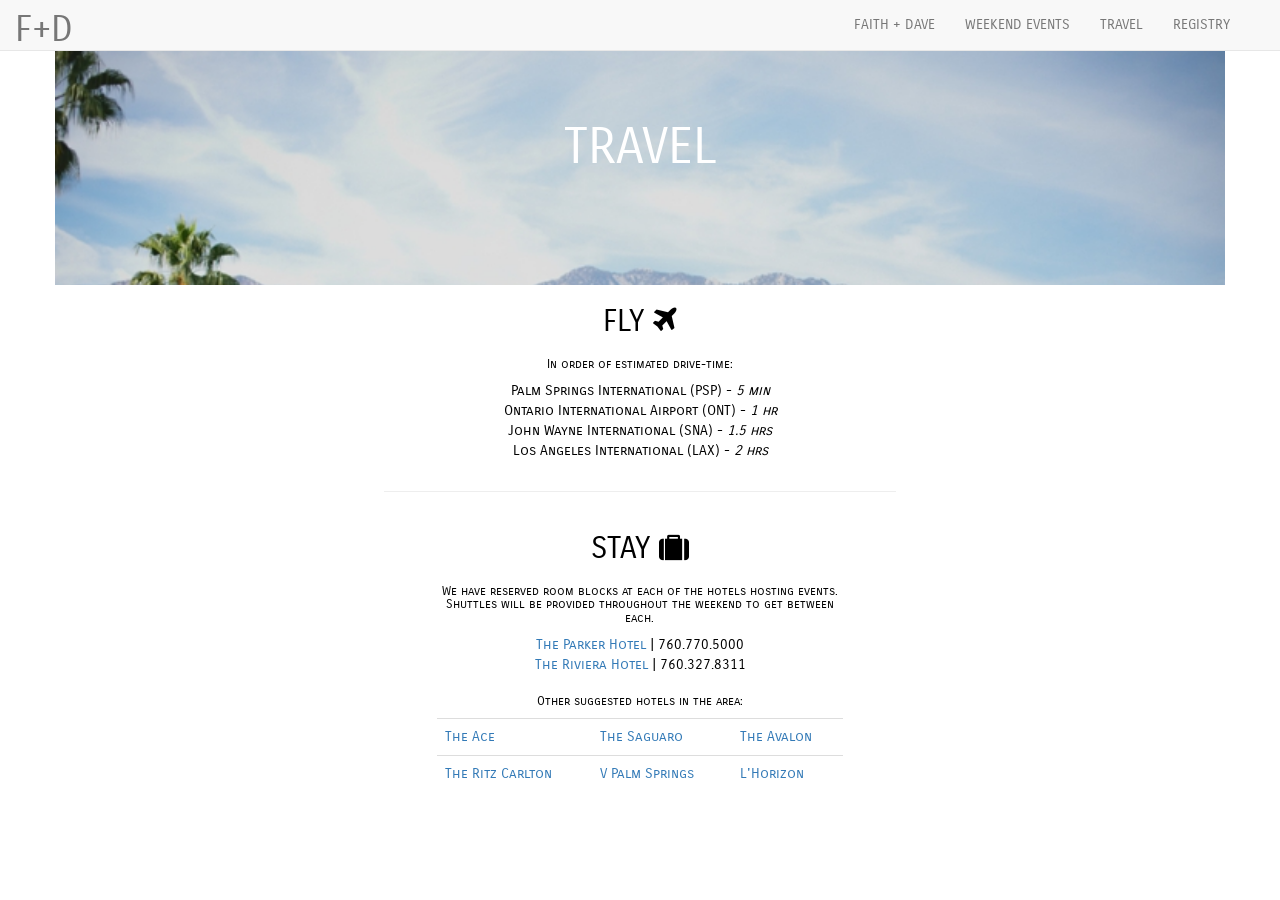
<file: assignment1/travel.html>
<!DOCTYPE html>
<html lang="en">
<head>
  <title>faithanddave.com</title>
  <meta name="description" content="Faith Botica + David Atkins // Wedding Date 4.2.2017">
  <meta name="keywords" content="faith, botica, dave, david, atkins, palm springs, parker, riviera, wedding, April 1st 2017, website">
  <meta charset="UTF-8">
  <meta name="viewport" content="width=device-width, initial-scale=1">
  <link rel="stylesheet" href="https://maxcdn.bootstrapcdn.com/bootstrap/3.3.7/css/bootstrap.min.css">
  <script src="https://ajax.googleapis.com/ajax/libs/jquery/1.12.4/jquery.min.js"></script>
  <script src="https://maxcdn.bootstrapcdn.com/bootstrap/3.3.7/js/bootstrap.min.js"></script>
<!--Inserted font similar to the Parker's-->
  <link href="https://fonts.googleapis.com/css?family=Carrois+Gothic+SC" rel="stylesheet">
  <link rel="stylesheet" href="font-awesome/css/font-awesome.min.css">
  <link rel="stylesheet" href="stylesheet.css">
  </head>
<!--end of Head, start of page's content-->
<body>
<!--Insert Navbar at the top-->
  <nav class="navbar navbar-default navbar-fixed-top" role="navigation">
    <!-- Brand and toggle get grouped for better mobile display -->
    <div class="navbar-header">
      <button type="button" class="navbar-toggle collapsed" data-toggle="collapse" data-target="#bs-example-navbar-collapse-1">
        <span class="sr-only">Toggle navigation</span>
        <span class="icon-bar"></span>
        <span class="icon-bar"></span>
        <span class="icon-bar"></span>
      </button>
      <a class="navbar-brand" href="#">F+D</a>
    </div>
    <!-- Collect the nav links, forms, and other content for toggling -->
    <div class="collapse navbar-collapse" id="bs-example-navbar-collapse-1">
      <ul class="nav navbar-nav">
      </ul>
      <ul class="nav navbar-nav navbar-right">
        <li><a href="faith+dave.html">FAITH + DAVE</a></li>
        <li><a href="weekendevents.html">WEEKEND EVENTS</a></li>
        <li><a href="travel.html">TRAVEL</a></li>
        <li><a href="registry.html">REGISTRY</a></li>
      </ul>
    </div>
  </nav>
<!--end of navbar, begin CONTAINER-->
  <div class="container">
    <div class="row">
      <div class="col-sm-12">
        <h1 class="Introduction" align="center">TRAVEL</h1>
      </div>
    </div>
  </div>
<!--white space on Travel tab-->
  <div class="container2">
    <div class="row">
      <div class="col-sm-12">
        <h2 align="center">FLY <i class="fa fa-plane" aria-hidden="true"></i></h2>
      </div>
    </div>
<!--FLY-->
    <div class="row">
      <div class="col-sm-12">
        <h6 align="center">In order of estimated drive-time:</h6>
      </div>
    </div>

    <div class="row">
      <div class="col-sm-12">
    <ul class="list-unstyled" align="center">
      <li>Palm Springs International (PSP) - <em>5 min</em></li>
      <li>Ontario International Airport (ONT) - <em>1 hr</em></li>
      <li> John Wayne International (SNA) - <em>1.5 hrs</em></li>
      <li> Los Angeles International (LAX) - <em>2 hrs</em></li>
    </ul>
     </div>
   </div>
<hr>
<!--STAY-->
   <div class="container2">
     <div class="row">
       <div class="col-sm-12">
         <h2 align="center">STAY <i class="fa fa-suitcase" aria-hidden="true"></i></h2>
       </div>
     </div>

     <div class="row">
       <div class="col-sm-4"></div>
       <div class="col-sm-4">
         <h6 align="center">We have reserved room blocks at each of the hotels hosting events. Shuttles will be provided throughout the weekend to get between each.</h6>
       </div>
       <div class="col-sm-4"></div>
     </div>

     <div class="row">
       <div class="col-sm-12">
     <ul class="list-unstyled" align="center">
       <li><a href="http://www.theparkerpalmsprings.com/index.php">The Parker Hotel</a> | 760.770.5000 </li>
       <li><a href="http://www.rivierapalmsprings.com/">The Riviera Hotel</a> | 760.327.8311 </li>
     </ul>
      </div>
    </div>

    <div class="row">
      <div class="col-sm-4"></div>
      <div class="col-sm-4">
        <h6 align="center">Other suggested hotels in the area:</h6>
      </div>
      <div class="col-sm-4"></div>
    </div>

    <div class="row">
      <div class="col-sm-4"></div>
      <div class="col-sm-4">
        <table class="table">
          <tr>
            <td><a href="https://www.acehotel.com/palmsprings">The Ace</a></td>
            <td><a href="http://www.reservations.com/hotel/the-saguaro-palm-springs-a-joie-de-vivre-boutique-hotel?gclid=CjwKEAjwydK_BRDK34GenvLB61YSJACZ8da3iO0s2KPl51GPOoEnUsbiULvWfjXljkB30F7HqJt8LhoCQS3w_wcB">The Saguaro</a></td>
            <td><a href="http://www.avalon-hotel.com/palm-springs">The Avalon</a></td>
          </tr>
          <tr>
            <td><a href="http://www.ritzcarlton.com/en/hotels/california/rancho-mirage">The Ritz Carlton</a></td>
            <td><a href="http://vpalmsprings.com/">V Palm Springs</a></td>
            <td><a href="http://lhorizonpalmsprings.com/">L'Horizon</a></td>
          </tr>
        </table>
      </div>
      <div class="col-sm-4"></div>

  </div>
</body>
</html>
</file>
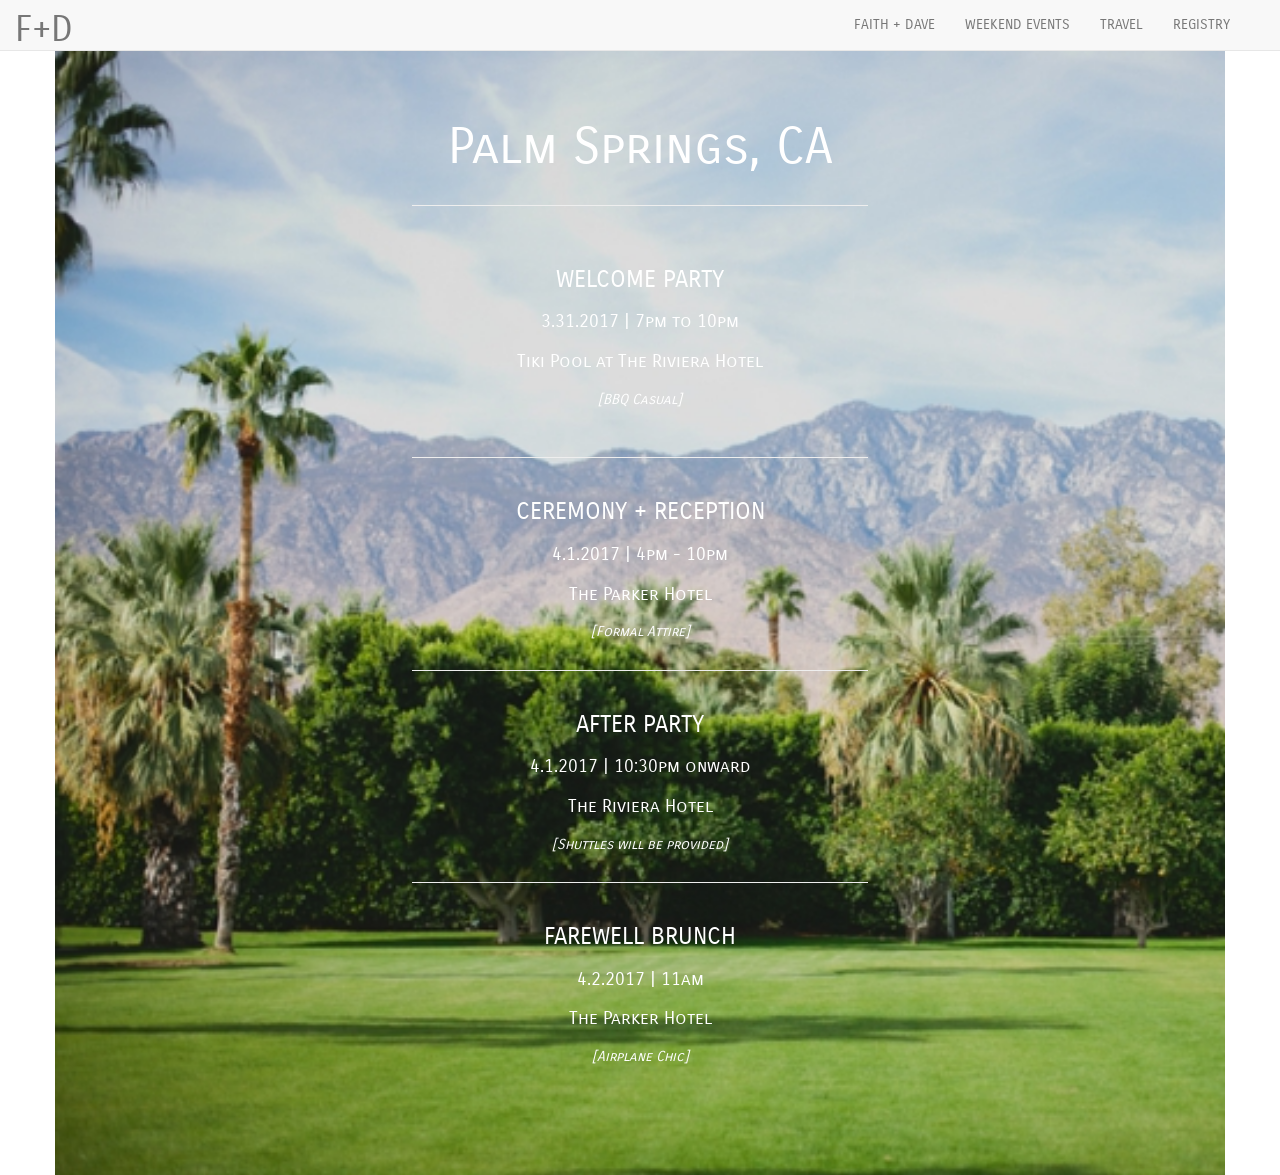
<file: assignment1/weekendevents.html>
<!DOCTYPE html>
<html lang="en">
<head>
  <title>faithanddave.com</title>
  <meta name="description" content="Faith Botica + David Atkins // Wedding Date 4.2.2017">
  <meta name="keywords" content="faith, botica, dave, david, atkins, palm springs, parker, riviera, wedding, April 1st 2017, website">
  <meta charset="UTF-8">
  <meta name="viewport" content="width=device-width, initial-scale=1">
  <link rel="stylesheet" href="https://maxcdn.bootstrapcdn.com/bootstrap/3.3.7/css/bootstrap.min.css">
  <script src="https://ajax.googleapis.com/ajax/libs/jquery/1.12.4/jquery.min.js"></script>
  <script src="https://maxcdn.bootstrapcdn.com/bootstrap/3.3.7/js/bootstrap.min.js"></script>
<!--Inserted font similar to the Parker's-->
  <link href="https://fonts.googleapis.com/css?family=Carrois+Gothic+SC" rel="stylesheet">
  <link rel="stylesheet" href="font-awesome/css/font-awesome.min.css">
  <link rel="stylesheet" href="stylesheet.css">
  </head>
<!--end of Head, start of page's content-->
<body>
<!--Insert Navbar at the top-->
  <nav class="navbar navbar-default navbar-fixed-top" role="navigation">
    <!-- Brand and toggle get grouped for better mobile display -->
    <div class="navbar-header">
      <button type="button" class="navbar-toggle collapsed" data-toggle="collapse" data-target="#bs-example-navbar-collapse-1">
        <span class="sr-only">Toggle navigation</span>
        <span class="icon-bar"></span>
        <span class="icon-bar"></span>
        <span class="icon-bar"></span>
      </button>
      <a class="navbar-brand" href="#">F+D</a>
    </div>
    <!-- Collect the nav links, forms, and other content for toggling -->
    <div class="collapse navbar-collapse" id="bs-example-navbar-collapse-1">
      <ul class="nav navbar-nav">
      </ul>
      <ul class="nav navbar-nav navbar-right">
        <li><a href="faith+dave.html">FAITH + DAVE</a></li>
        <li><a href="weekendevents.html">WEEKEND EVENTS</a></li>
        <li><a href="travel.html">TRAVEL</a></li>
        <li><a href="registry.html">REGISTRY</a></li>
      </ul>
    </div>
  </nav>
<!--end of navbar, begin CONTAINER-->
<div class="container">
    <div class="row">
      <div class="col-sm-12">
        <h1 class="Introduction" align="center">Palm Springs, CA</h1>
      </div>
    </div>
<hr>
<!--Event 1-->
    <div class="row">
      <div class="col-sm-12">
        <h2 </h2>
      </div>
    </div>

      <div class="row">
        <div class="col-sm-12">
          <h3 align="center">WELCOME PARTY</h3>
        </div>
      </div>

    <div class="row">
      <div class="col-sm-12">
        <h4 align="center">3.31.2017 | 7pm to 10pm</h4>
      </div>
    </div>

    <div class="row">
      <div class="col-sm-12">
        <h4 align="center">Tiki Pool at The Riviera Hotel</h4>
      </div>
    </div>

    <div class="row">
      <div class="col-sm-12">
        <h5 align="center"><em>[BBQ Casual]</em></h5>
      </div>
    </div>

    <div class="row">
      <div class="col-sm-12">
        <h2 </h2>
      </div>
    </div>
<hr>
<!--Event 2-->
      <div class="row">
        <div class="col-sm-12">
          <h3 align="center">CEREMONY + RECEPTION</h3>
        </div>
      </div>

    <div class="row">
      <div class="col-sm-12">
        <h4 align="center">4.1.2017 | 4pm - 10pm</h4>
      </div>
    </div>

    <div class="row">
      <div class="col-sm-12">
        <h4 align="center">The Parker Hotel</h4>
      </div>
    </div>

    <div class="row">
      <div class="col-sm-12">
        <h5 align="center"><em>[Formal Attire]</em></h5>
      </div>
    </div>
<hr>
<!--Event 3-->
    <div class="row">
      <div class="col-sm-12">
        <h3 align="center">AFTER PARTY</h3>
      </div>
    </div>

    <div class="row">
      <div class="col-sm-12">
        <h4 align="center">4.1.2017 | 10:30pm onward</h4>
      </div>
    </div>

    <div class="row">
      <div class="col-sm-12">
        <h4 align="center">The Riviera Hotel</h4>
      </div>
    </div>

    <div class="row">
      <div class="col-sm-12">
        <h5 align="center"><em>[Shuttles will be provided]</em></h5>
      </div>
    </div>
<hr>
<!--Event 4-->
    <div class="row">
      <div class="col-sm-12">
        <h3 align="center">FAREWELL BRUNCH</h3>
      </div>
    </div>

    <div class="row">
      <div class="col-sm-12">
        <h4 align="center">4.2.2017 | 11am</h4>
      </div>
    </div>

    <div class="row">
      <div class="col-sm-12">
        <h4 align="center">The Parker Hotel</h4>
      </div>
    </div>

    <div class="row">
      <div class="col-sm-12">
        <h5 align="center"><em>[Airplane Chic]</em></h5>
      </div>
    </div>

  </div>
</body>
</html>
</file>
<file: stylesheet.css>
body {
  font-weight: 300;
  font-family: 'Carrois Gothic SC', sans-serif;
  color: black;
}

.navbar-brand {
  color: black;
  font-size: 36px;
  padding-top: 20px;
}

.navbar-nav {
  padding-right: 50px;
}

.container {
  color: white;
  background: url(ParkerScenic.jpg) no-repeat;
  background-size:cover;
  padding-bottom: 100px;
}

.jumbotron{
  min-height: 438px;
}


.container2 {
  color: black;
  background-color: white;
}

#welcomeimage{
  display: block;
  margin: auto;
  width:20%;
  height: auto;
}

hr{
	width: 40%;
}

h1 {
  padding-top: 100px;
  font-size: 50px;
}

p{
  font-size: 16px;
  padding-top: 20px
  text-align: center;
}

footer {
  font-weight: 300;
  text-align:center;
  font-family: 'Carrois Gothic SC', sans-serif;
  color: black;
  background-color:white;
}

.Introduction {
  color: white;
  padding-top: 100px;
  text-align: center;
  font-size: 50px;
}

.tabtitle {
  color: white;
  padding-top: 150px;
  text-align: center;
  font-size: 50px;
}

.tabtitle.travel {
  color: white;
}

.tabtitle.weekendevents {
  color: white;
}

.tabtitle.thingstodo {
  color: white;
}

.tabtitle.registry {
  color: white;
}

table{
  border-style: hidden;
}

td{
  text-align: center;
  border-style: hidden;
}
</file>
<file: wedding/stylesheet.css>
body {
  font-weight: 300;
  font-family: 'Carrois Gothic SC', sans-serif;
  color: black;
}

.navbar-brand {
  color: black;
  font-size: 36px;
  padding-top: 20px;
}

.navbar-nav {
  padding-right: 50px;
}

.container {
  color: white;
  background: url(ParkerScenic.jpg) no-repeat;
  background-size:cover;
  padding-bottom: 100px;
}

.jumbotron{
  min-height: 438px;
}


.container2 {
  color: black;
  background-color: white;
}

#welcomeimage{
  display: block;
  margin: auto;
  width:20%;
  height: auto;
}

hr{
	width: 40%;
}

h1 {
  padding-top: 100px;
}

p{
  font-size: 16px;
  padding-top: 20px
  text-align: center;
}

footer {
  font-weight: 300;
  text-align:center;
  font-family: 'Carrois Gothic SC', sans-serif;
  color: black;
  background-color:white;
}

.Introduction {
  color: white;
  padding-top: 100px;
  text-align: center;
  font-size: 50px;
}

.tabtitle {
  color: white;
  top: 50%;
  text-align: center;
  font-size: 50px;
}

.tabtitle.travel {
  color: white;
}

.tabtitle.weekendevents {
  color: white;
}

.tabtitle.thingstodo {
  color: white;
}

.tabtitle.registry {
  color: white;
}


table{
  border-style: hidden;
}

td{
  text-align: center;
  border-style: hidden;
}
</file>
<file: Assignment 1/stylesheet.css>
.navbar-brand {
  font-family: 'Carrois Gothic SC', sans-serif;
  color: black;
  font-size: 36px;
  padding-top: 20px;
}

.navbar-nav {
  padding-right: 50px;
}

body {
  font-weight: 300;
  font-family: 'Carrois Gothic SC', sans-serif;
  color: black;
}

/*Didn't need many id-specific CSS's so created for sake of assignment*/
#welcomeimage{
  display: block;
  margin: auto;
  width:20%;
  height: auto;
}

footer {
  font-weight: 300;
  text-align:center;
  font-family: 'Carrois Gothic SC', sans-serif;
  color: grey;
}

.container {
  color: white;
  background: url(ParkerScenic.jpg) no-repeat;
  background-size:cover;
  padding-bottom: 100px;
}

.container2 {
  color: black;
  background-color: white;
}

.Introduction {
  padding-top: 100px;
  text-align: center;
  font-size: 50px;
}


hr{
	width: 40%;
}

h1 {
  padding-top: 100px;
}

p{
  font-size: 16px;
  padding-top: 20px
  text-align: center;
}
</file>
<file: assignment1/stylesheet.css>
.navbar-brand {
  font-family: 'Carrois Gothic SC', sans-serif;
  color: black;
  font-size: 36px;
  padding-top: 20px;
}

.navbar-nav {
  padding-right: 50px;
}

body {
  font-weight: 300;
  font-family: 'Carrois Gothic SC', sans-serif;
  color: black;
}

.container {
  color: white;
  background: url(ParkerScenic.jpg) no-repeat;
  background-size:cover;
  padding-bottom: 100px;
}

.container2 {
  color: black;
  background-color: white;
}

.Introduction {
  padding-top: 100px;
  text-align: center;
  font-size: 50px;
}


hr{
	width: 40%;
}

h1 {
  padding-top: 100px;
}

p{
  font-size: 16px;
  padding-top: 20px
  text-align: center;
}
</file>
